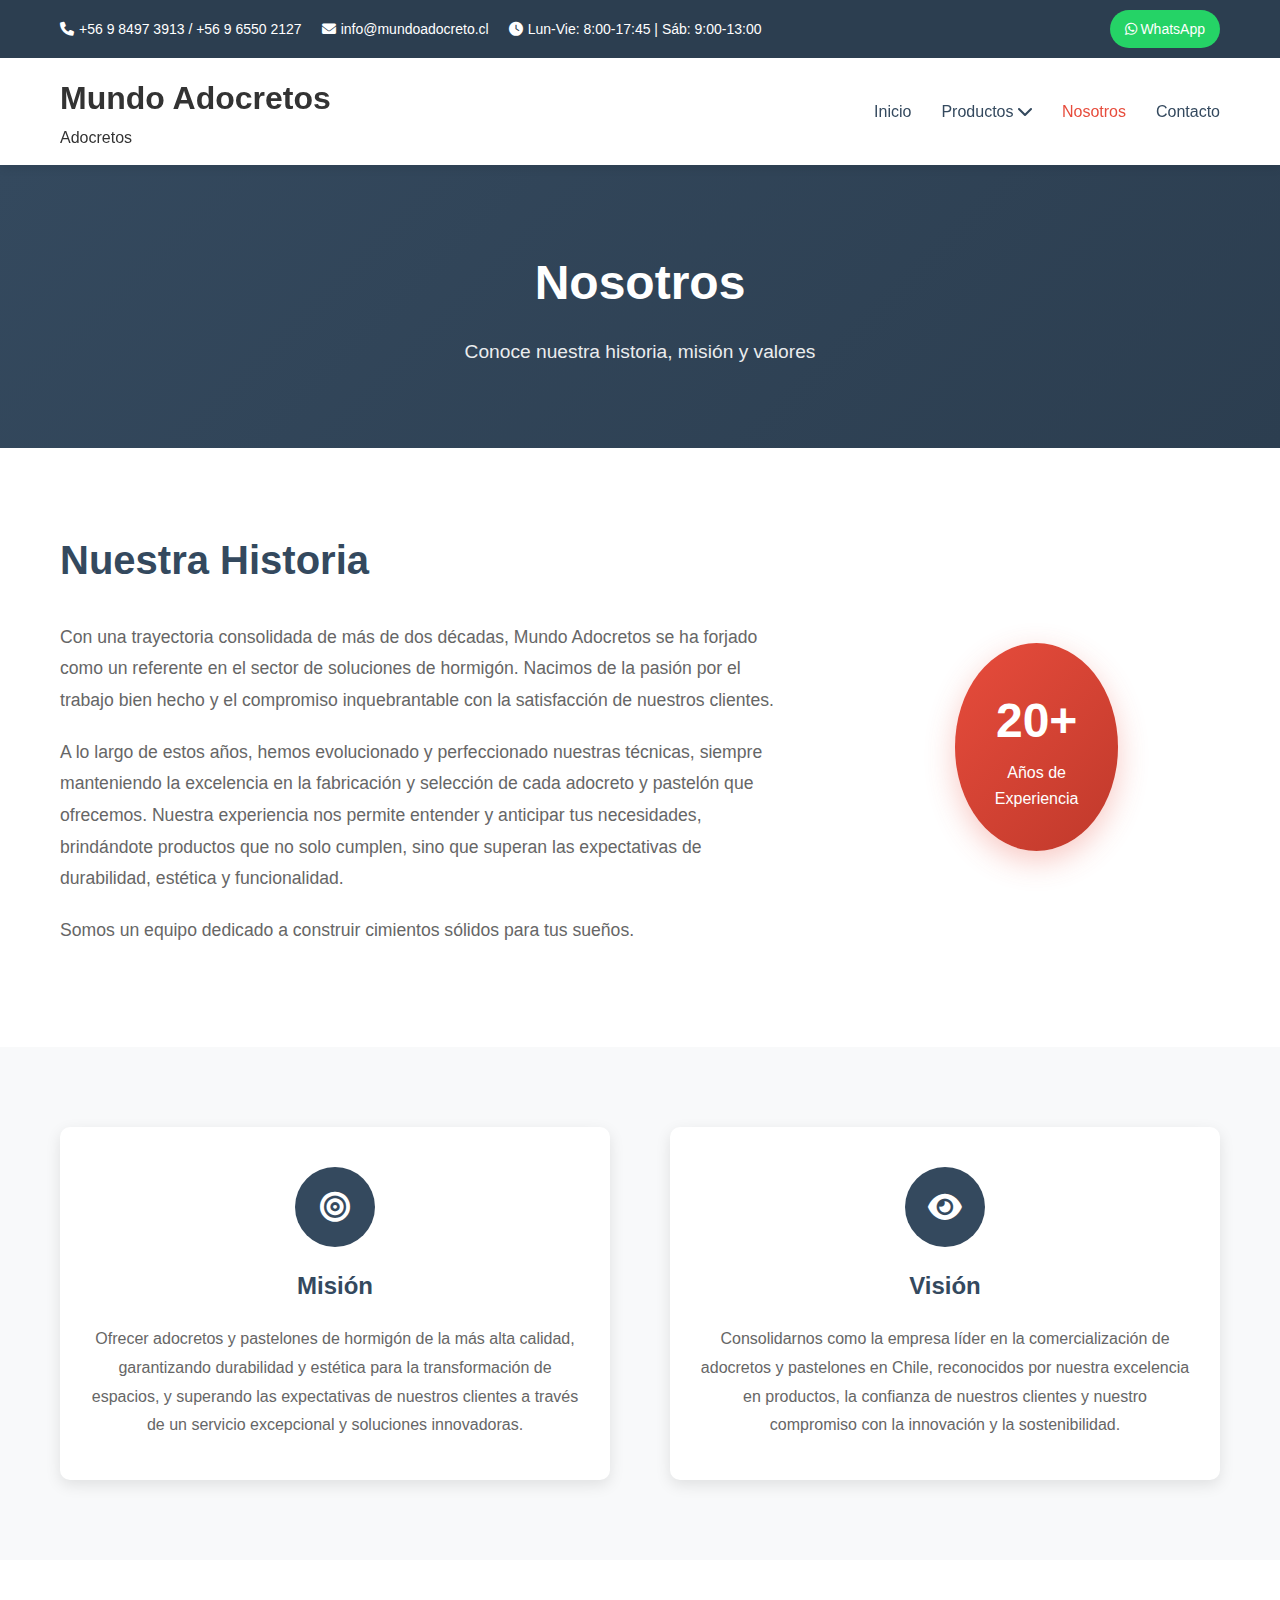
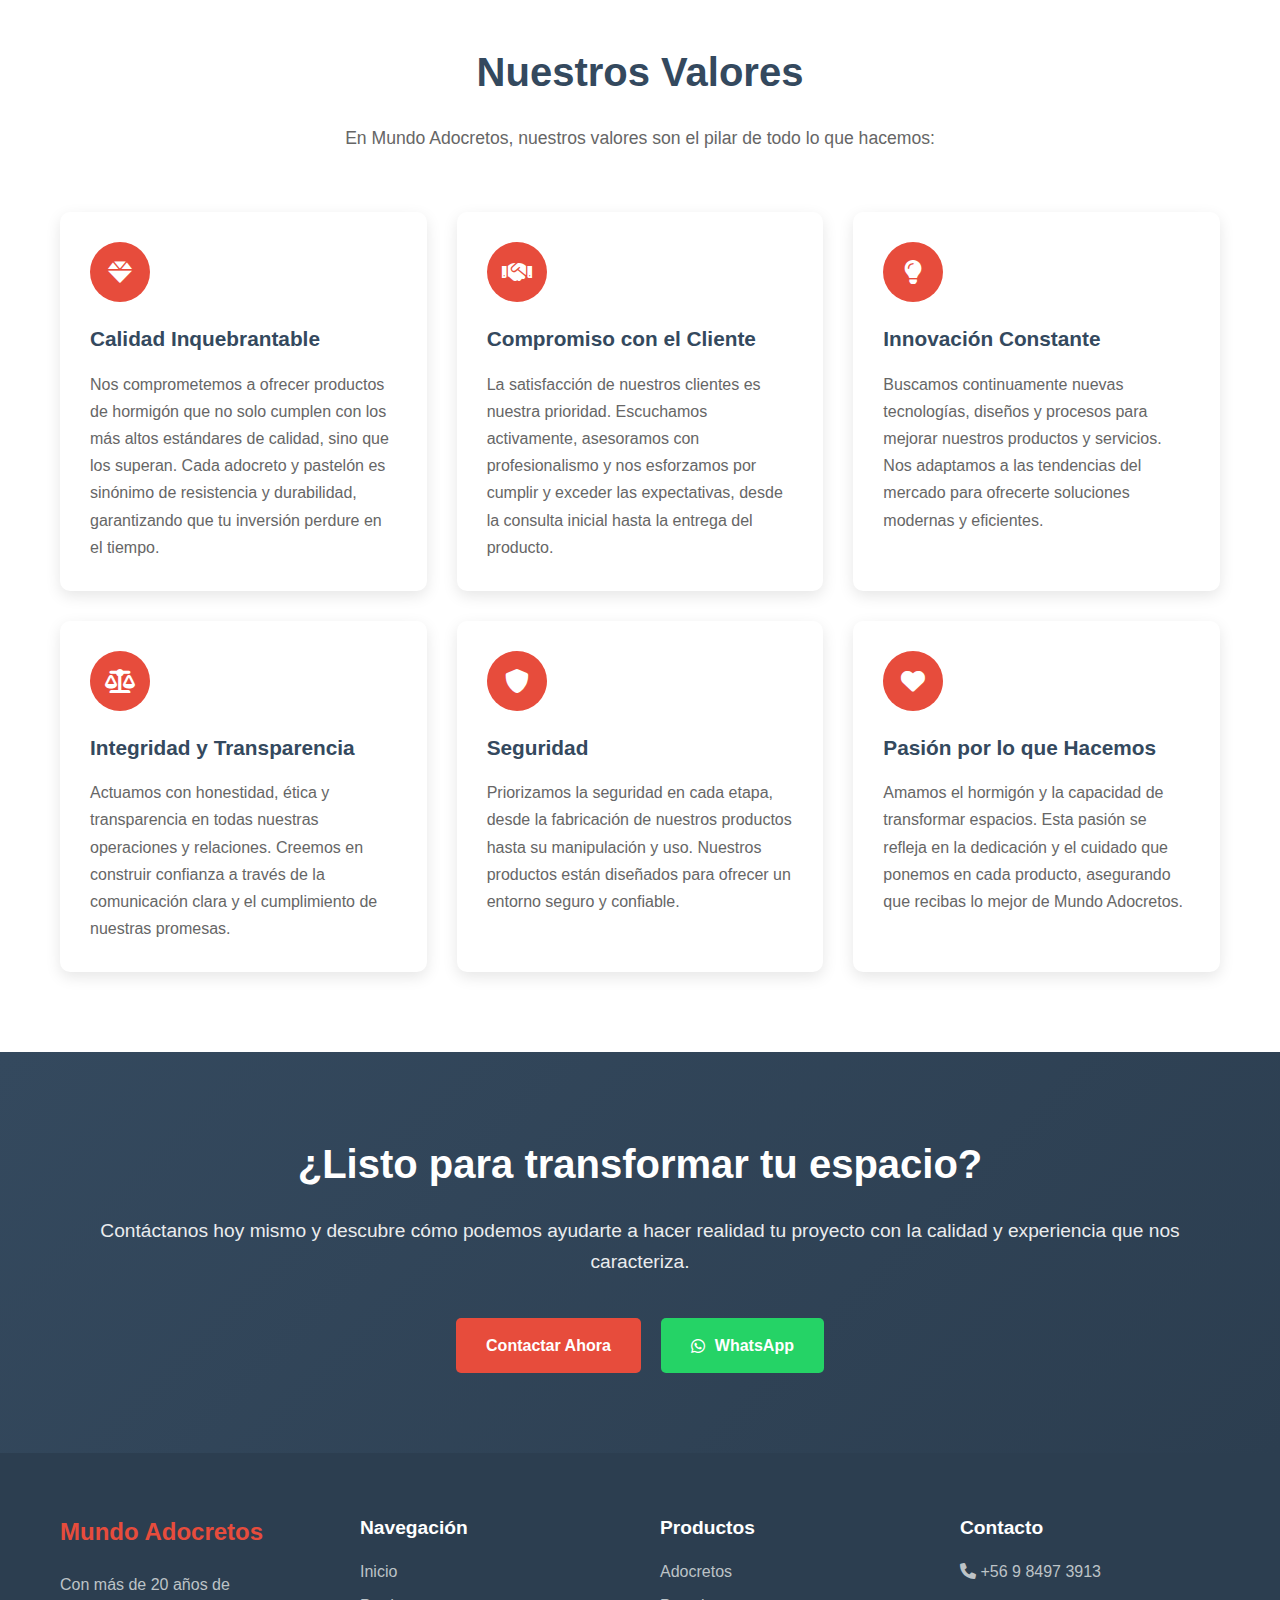
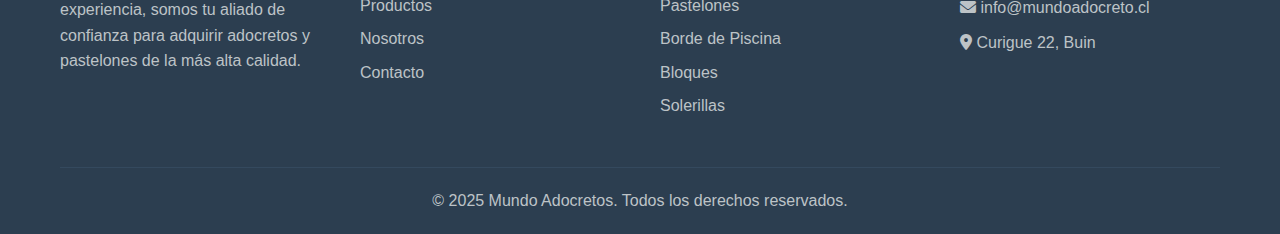
<file: nosotros.html>
<!DOCTYPE html>
<html lang="es">
<head>
    <meta charset="UTF-8">
    <meta name="viewport" content="width=device-width, initial-scale=1.0">
    <title>Nosotros - Mundo Adocretos</title>
    <meta name="description" content="Conoce la historia, misión, visión y valores de Mundo Adocretos. Más de 20 años de experiencia en el sector del hormigón.">
    <link rel="stylesheet" href="css/style.css">
    <link rel="stylesheet" href="https://cdnjs.cloudflare.com/ajax/libs/font-awesome/6.0.0/css/all.min.css">
</head>
<body>
    <!-- Barra Superior de Contacto -->
    <div class="top-bar">
        <div class="container">
            <div class="contact-info">
                <span><i class="fas fa-phone"></i> +56 9 8497 3913 / +56 9 6550 2127</span>
                <span><i class="fas fa-envelope"></i> info@mundoadocreto.cl</span>
                <span><i class="fas fa-clock"></i> Lun-Vie: 8:00-17:45 | Sáb: 9:00-13:00</span>
            </div>
            <div class="social-links">
                <a href="https://api.whatsapp.com/send?phone=56984973913&text=Hola,%20me%20interesa%20conocer%20más%20sobre%20sus%20productos" target="_blank" class="whatsapp-btn">
                    <i class="fab fa-whatsapp"></i> WhatsApp
                </a>
            </div>
        </div>
    </div>

    <!-- Header/Navbar -->
    <header class="header">
        <nav class="navbar">
            <div class="container">
                <div class="nav-brand">
                    <h1>Mundo Adocretos</h1>
                    <span>Adocretos</span>
                </div>
                <ul class="nav-menu">
                    <li><a href="index.html">Inicio</a></li>
                    <li class="dropdown">
                        <a href="index.html#productos">Productos <i class="fas fa-chevron-down"></i></a>
                        <ul class="dropdown-menu">
                            <li><a href="paginas/adocretos.html">Adocretos</a></li>
                            <li><a href="paginas/pastelones.html">Pastelones</a></li>
                            <li><a href="paginas/borde-piscina.html">Borde de Piscina</a></li>
                            <li><a href="paginas/bloques.html">Bloques</a></li>
                            <li><a href="paginas/solerillas.html">Solerillas</a></li>
                        </ul>
                    </li>
                    <li><a href="nosotros.html" class="active">Nosotros</a></li>
                    <li><a href="index.html#contacto">Contacto</a></li>
                </ul>
                <div class="hamburger">
                    <span></span>
                    <span></span>
                    <span></span>
                </div>
            </div>
        </nav>
    </header>

    <!-- Hero Section Nosotros -->
    <section class="page-hero">
        <div class="container">
            <h1>Nosotros</h1>
            <p>Conoce nuestra historia, misión y valores</p>
        </div>
    </section>

    <!-- Nuestra Historia -->
    <section class="about-section">
        <div class="container">
            <div class="about-content">
                <div class="about-text">
                    <h2>Nuestra Historia</h2>
                    <p>Con una trayectoria consolidada de más de dos décadas, Mundo Adocretos se ha forjado como un referente en el sector de soluciones de hormigón. Nacimos de la pasión por el trabajo bien hecho y el compromiso inquebrantable con la satisfacción de nuestros clientes.</p>
                    
                    <p>A lo largo de estos años, hemos evolucionado y perfeccionado nuestras técnicas, siempre manteniendo la excelencia en la fabricación y selección de cada adocreto y pastelón que ofrecemos. Nuestra experiencia nos permite entender y anticipar tus necesidades, brindándote productos que no solo cumplen, sino que superan las expectativas de durabilidad, estética y funcionalidad.</p>
                    
                    <p>Somos un equipo dedicado a construir cimientos sólidos para tus sueños.</p>
                </div>
                <div class="about-image">
                    <div class="experience-badge">
                        <span class="number">20+</span>
                        <span class="text">Años de<br>Experiencia</span>
                    </div>
                </div>
            </div>
        </div>
    </section>

    <!-- Misión y Visión -->
    <section class="mission-vision">
        <div class="container">
            <div class="mv-grid">
                <div class="mission">
                    <div class="mv-icon">
                        <i class="fas fa-bullseye"></i>
                    </div>
                    <h3>Misión</h3>
                    <p>Ofrecer adocretos y pastelones de hormigón de la más alta calidad, garantizando durabilidad y estética para la transformación de espacios, y superando las expectativas de nuestros clientes a través de un servicio excepcional y soluciones innovadoras.</p>
                </div>
                <div class="vision">
                    <div class="mv-icon">
                        <i class="fas fa-eye"></i>
                    </div>
                    <h3>Visión</h3>
                    <p>Consolidarnos como la empresa líder en la comercialización de adocretos y pastelones en Chile, reconocidos por nuestra excelencia en productos, la confianza de nuestros clientes y nuestro compromiso con la innovación y la sostenibilidad.</p>
                </div>
            </div>
        </div>
    </section>

    <!-- Valores -->
    <section class="values">
        <div class="container">
            <h2>Nuestros Valores</h2>
            <p class="values-intro">En Mundo Adocretos, nuestros valores son el pilar de todo lo que hacemos:</p>
            
            <div class="values-grid">
                <div class="value-card">
                    <div class="value-icon">
                        <i class="fas fa-gem"></i>
                    </div>
                    <h4>Calidad Inquebrantable</h4>
                    <p>Nos comprometemos a ofrecer productos de hormigón que no solo cumplen con los más altos estándares de calidad, sino que los superan. Cada adocreto y pastelón es sinónimo de resistencia y durabilidad, garantizando que tu inversión perdure en el tiempo.</p>
                </div>
                
                <div class="value-card">
                    <div class="value-icon">
                        <i class="fas fa-handshake"></i>
                    </div>
                    <h4>Compromiso con el Cliente</h4>
                    <p>La satisfacción de nuestros clientes es nuestra prioridad. Escuchamos activamente, asesoramos con profesionalismo y nos esforzamos por cumplir y exceder las expectativas, desde la consulta inicial hasta la entrega del producto.</p>
                </div>
                
                <div class="value-card">
                    <div class="value-icon">
                        <i class="fas fa-lightbulb"></i>
                    </div>
                    <h4>Innovación Constante</h4>
                    <p>Buscamos continuamente nuevas tecnologías, diseños y procesos para mejorar nuestros productos y servicios. Nos adaptamos a las tendencias del mercado para ofrecerte soluciones modernas y eficientes.</p>
                </div>
                
                <div class="value-card">
                    <div class="value-icon">
                        <i class="fas fa-balance-scale"></i>
                    </div>
                    <h4>Integridad y Transparencia</h4>
                    <p>Actuamos con honestidad, ética y transparencia en todas nuestras operaciones y relaciones. Creemos en construir confianza a través de la comunicación clara y el cumplimiento de nuestras promesas.</p>
                </div>
                
                <div class="value-card">
                    <div class="value-icon">
                        <i class="fas fa-shield-alt"></i>
                    </div>
                    <h4>Seguridad</h4>
                    <p>Priorizamos la seguridad en cada etapa, desde la fabricación de nuestros productos hasta su manipulación y uso. Nuestros productos están diseñados para ofrecer un entorno seguro y confiable.</p>
                </div>
                
                <div class="value-card">
                    <div class="value-icon">
                        <i class="fas fa-heart"></i>
                    </div>
                    <h4>Pasión por lo que Hacemos</h4>
                    <p>Amamos el hormigón y la capacidad de transformar espacios. Esta pasión se refleja en la dedicación y el cuidado que ponemos en cada producto, asegurando que recibas lo mejor de Mundo Adocretos.</p>
                </div>
            </div>
        </div>
    </section>

    <!-- Call to Action -->
    <section class="cta-section">
        <div class="container">
            <div class="cta-content">
                <h2>¿Listo para transformar tu espacio?</h2>
                <p>Contáctanos hoy mismo y descubre cómo podemos ayudarte a hacer realidad tu proyecto con la calidad y experiencia que nos caracteriza.</p>
                <div class="cta-buttons">
                    <a href="index.html#contacto" class="btn-primary">Contactar Ahora</a>
                    <a href="https://api.whatsapp.com/send?phone=56984973913&text=Hola,%20me%20interesa%20conocer%20más%20sobre%20sus%20productos%20y%20servicios" target="_blank" class="btn-whatsapp">
                        <i class="fab fa-whatsapp"></i> WhatsApp
                    </a>
                </div>
            </div>
        </div>
    </section>

    <!-- Footer -->
    <footer class="footer">
        <div class="container">
            <div class="footer-content">
                <div class="footer-section">
                    <h3>Mundo Adocretos</h3>
                    <p>Con más de 20 años de experiencia, somos tu aliado de confianza para adquirir adocretos y pastelones de la más alta calidad.</p>
                </div>
                <div class="footer-section">
                    <h4>Navegación</h4>
                    <ul>
                        <li><a href="index.html">Inicio</a></li>
                        <li><a href="index.html#productos">Productos</a></li>
                        <li><a href="nosotros.html">Nosotros</a></li>
                        <li><a href="index.html#contacto">Contacto</a></li>
                    </ul>
                </div>
                <div class="footer-section">
                    <h4>Productos</h4>
                    <ul>
                        <li><a href="paginas/adocretos.html">Adocretos</a></li>
                        <li><a href="paginas/pastelones.html">Pastelones</a></li>
                        <li><a href="paginas/borde-piscina.html">Borde de Piscina</a></li>
                        <li><a href="paginas/bloques.html">Bloques</a></li>
                        <li><a href="paginas/solerillas.html">Solerillas</a></li>
                    </ul>
                </div>
                <div class="footer-section">
                    <h4>Contacto</h4>
                    <p><i class="fas fa-phone"></i> +56 9 8497 3913</p>
                    <p><i class="fas fa-envelope"></i> info@mundoadocreto.cl</p>
                    <p><i class="fas fa-map-marker-alt"></i> Curigue 22, Buin</p>
                </div>
            </div>
            <div class="footer-bottom">
                <p>&copy; 2025 Mundo Adocretos. Todos los derechos reservados.</p>
            </div>
        </div>
    </footer>

    <script src="js/script.js"></script>
</body>
</html>
</file>
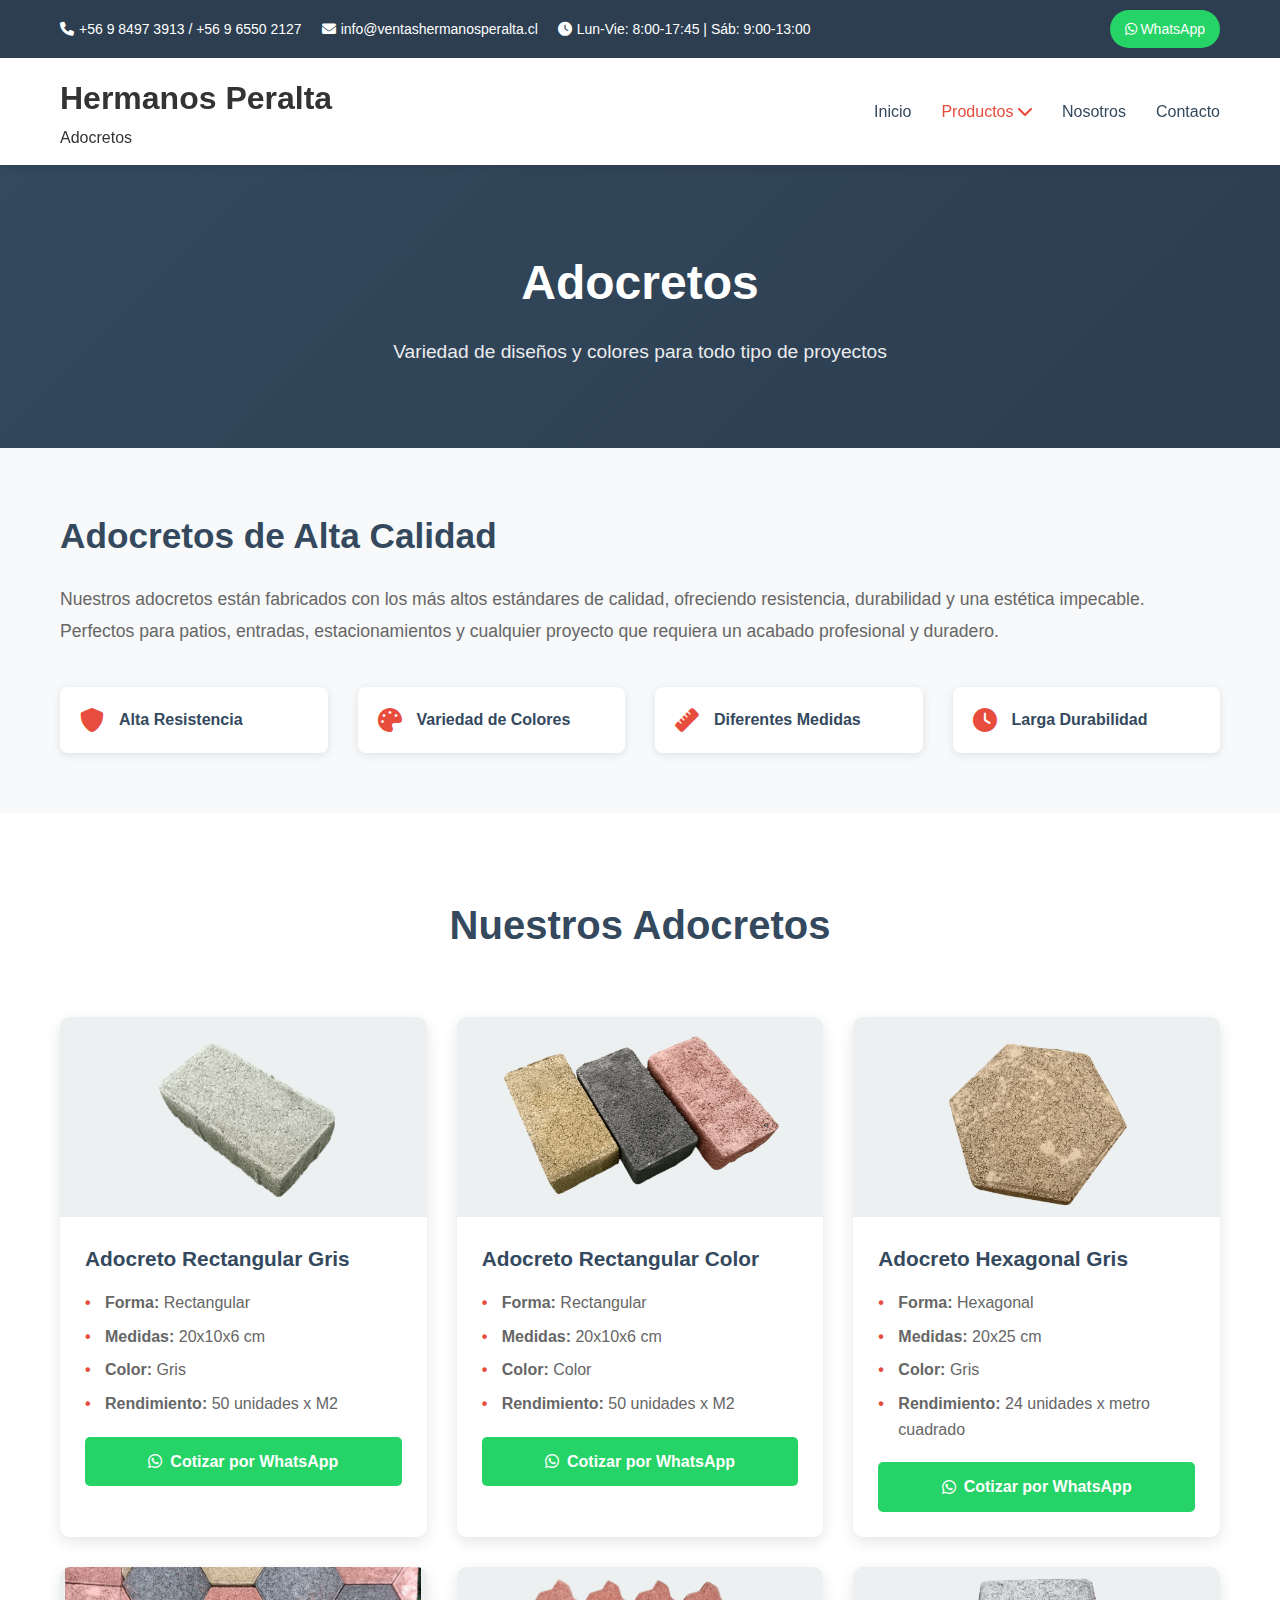
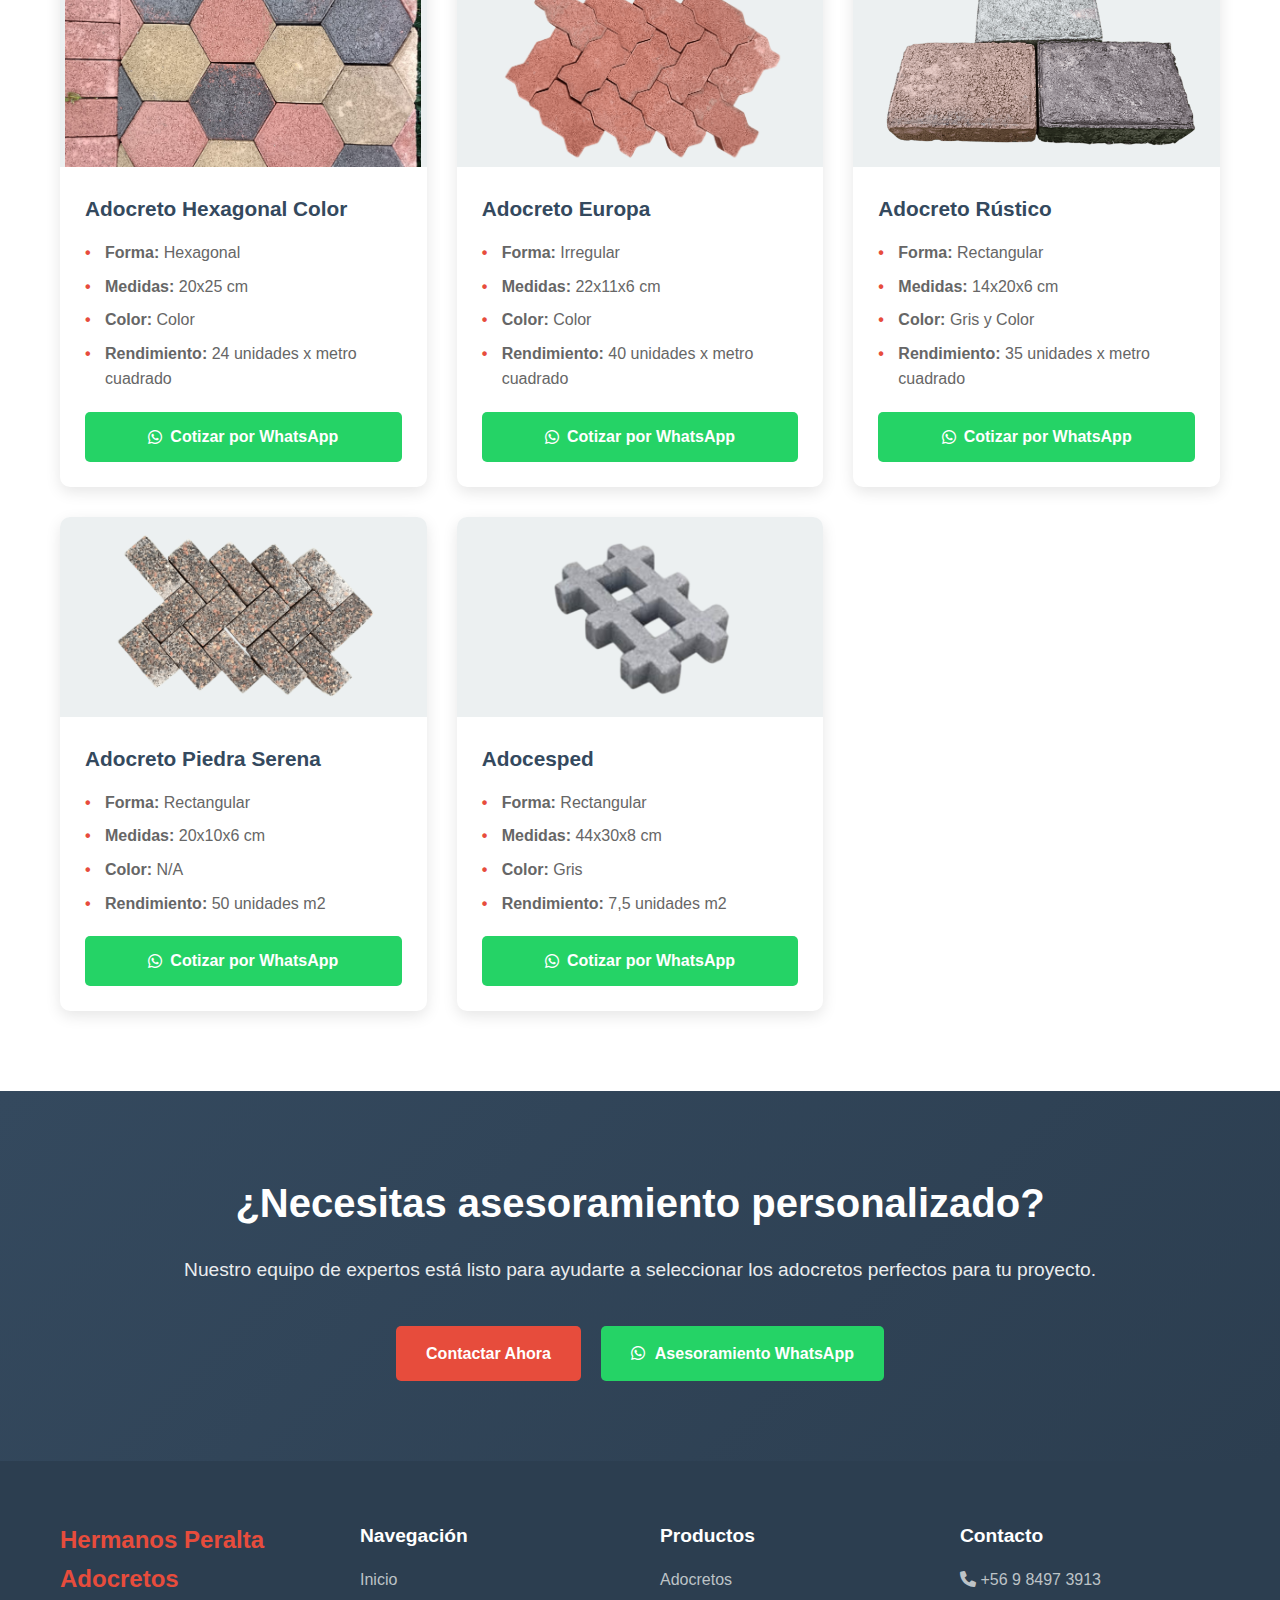
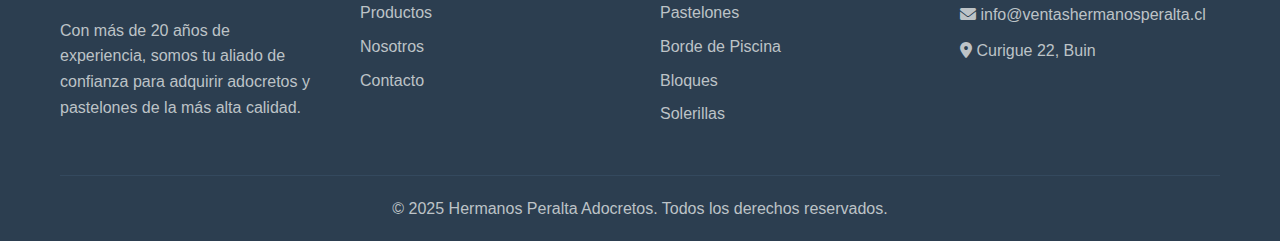
<file: paginas/adocretos.html>
<!DOCTYPE html>
<html lang="es">
<head>
    <meta charset="UTF-8">
    <meta name="viewport" content="width=device-width, initial-scale=1.0">
    <title>Adocretos - Hermanos Peralta Adocretos</title>
    <meta name="description" content="Descubre nuestra amplia variedad de adocretos de hormigón. Diferentes diseños, colores y medidas para todo tipo de proyectos.">
    <link rel="stylesheet" href="../css/style.css">
    <link rel="stylesheet" href="https://cdnjs.cloudflare.com/ajax/libs/font-awesome/6.0.0/css/all.min.css">
</head>
<body>
    <!-- Barra Superior de Contacto -->
    <div class="top-bar">
        <div class="container">
            <div class="contact-info">
                <span><i class="fas fa-phone"></i> +56 9 8497 3913 / +56 9 6550 2127</span>
                <span><i class="fas fa-envelope"></i> info@ventashermanosperalta.cl</span>
                <span><i class="fas fa-clock"></i> Lun-Vie: 8:00-17:45 | Sáb: 9:00-13:00</span>
            </div>
            <div class="social-links">
                <a href="https://api.whatsapp.com/send?phone=56984973913&text=Hola,%20me%20interesa%20conocer%20más%20sobre%20sus%20productos" target="_blank" class="whatsapp-btn">
                    <i class="fab fa-whatsapp"></i> WhatsApp
                </a>
            </div>
        </div>
    </div>

    <!-- Header/Navbar -->
    <header class="header">
        <nav class="navbar">
            <div class="container">
                <div class="nav-brand">
                    <h1>Hermanos Peralta</h1>
                    <span>Adocretos</span>
                </div>
                <ul class="nav-menu">
                    <li><a href="../index.html">Inicio</a></li>
                    <li class="dropdown">
                        <a href="../index.html#productos" class="active">Productos <i class="fas fa-chevron-down"></i></a>
                        <ul class="dropdown-menu">
                            <li><a href="adocretos.html" class="active">Adocretos</a></li>
                            <li><a href="pastelones.html">Pastelones</a></li>
                            <li><a href="borde-piscina.html">Borde de Piscina</a></li>
                            <li><a href="bloques.html">Bloques</a></li>
                            <li><a href="solerillas.html">Solerillas</a></li>
                        </ul>
                    </li>
                    <li><a href="../nosotros.html">Nosotros</a></li>
                    <li><a href="../index.html#contacto">Contacto</a></li>
                </ul>
                <div class="hamburger">
                    <span></span>
                    <span></span>
                    <span></span>
                </div>
            </div>
        </nav>
    </header>

    <!-- Hero Section Productos -->
    <section class="page-hero">
        <div class="container">
            <h1>Adocretos</h1>
            <p>Variedad de diseños y colores para todo tipo de proyectos</p>
        </div>
    </section>

    <!-- Información de Categoría -->
    <section class="category-info">
        <div class="container">
            <div class="category-description">
                <h2>Adocretos de Alta Calidad</h2>
                <p>Nuestros adocretos están fabricados con los más altos estándares de calidad, ofreciendo resistencia, durabilidad y una estética impecable. Perfectos para patios, entradas, estacionamientos y cualquier proyecto que requiera un acabado profesional y duradero.</p>
                
                <div class="category-features">
                    <div class="feature">
                        <i class="fas fa-shield-alt"></i>
                        <span>Alta Resistencia</span>
                    </div>
                    <div class="feature">
                        <i class="fas fa-palette"></i>
                        <span>Variedad de Colores</span>
                    </div>
                    <div class="feature">
                        <i class="fas fa-ruler"></i>
                        <span>Diferentes Medidas</span>
                    </div>
                    <div class="feature">
                        <i class="fas fa-clock"></i>
                        <span>Larga Durabilidad</span>
                    </div>
                </div>
            </div>
        </div>
    </section>

    <!-- Productos -->
    <section class="products-grid-section">
        <div class="container">
            <h2>Nuestros Adocretos</h2>
            <div id="productos-container" class="products-grid">
                <!-- Los productos se cargarán dinámicamente con JavaScript -->
            </div>
        </div>
    </section>

    <!-- Call to Action -->
    <section class="cta-section">
        <div class="container">
            <div class="cta-content">
                <h2>¿Necesitas asesoramiento personalizado?</h2>
                <p>Nuestro equipo de expertos está listo para ayudarte a seleccionar los adocretos perfectos para tu proyecto.</p>
                <div class="cta-buttons">
                    <a href="../index.html#contacto" class="btn-primary">Contactar Ahora</a>
                    <a href="https://api.whatsapp.com/send?phone=56984973913&text=Hola,%20me%20interesa%20recibir%20asesoramiento%20sobre%20adocretos%20para%20mi%20proyecto" target="_blank" class="btn-whatsapp">
                        <i class="fab fa-whatsapp"></i> Asesoramiento WhatsApp
                    </a>
                </div>
            </div>
        </div>
    </section>

    <!-- Footer -->
    <footer class="footer">
        <div class="container">
            <div class="footer-content">
                <div class="footer-section">
                    <h3>Hermanos Peralta Adocretos</h3>
                    <p>Con más de 20 años de experiencia, somos tu aliado de confianza para adquirir adocretos y pastelones de la más alta calidad.</p>
                </div>
                <div class="footer-section">
                    <h4>Navegación</h4>
                    <ul>
                        <li><a href="../index.html">Inicio</a></li>
                        <li><a href="../index.html#productos">Productos</a></li>
                        <li><a href="../nosotros.html">Nosotros</a></li>
                        <li><a href="../index.html#contacto">Contacto</a></li>
                    </ul>
                </div>
                <div class="footer-section">
                    <h4>Productos</h4>
                    <ul>
                        <li><a href="adocretos.html">Adocretos</a></li>
                        <li><a href="pastelones.html">Pastelones</a></li>
                        <li><a href="borde-piscina.html">Borde de Piscina</a></li>
                        <li><a href="bloques.html">Bloques</a></li>
                        <li><a href="solerillas.html">Solerillas</a></li>
                    </ul>
                </div>
                <div class="footer-section">
                    <h4>Contacto</h4>
                    <p><i class="fas fa-phone"></i> +56 9 8497 3913</p>
                    <p><i class="fas fa-envelope"></i> info@ventashermanosperalta.cl</p>
                    <p><i class="fas fa-map-marker-alt"></i> Curigue 22, Buin</p>
                </div>
            </div>
            <div class="footer-bottom">
                <p>&copy; 2025 Hermanos Peralta Adocretos. Todos los derechos reservados.</p>
            </div>
        </div>
    </footer>

    <script src="../js/script.js"></script>
    <script>
        // Cargar productos de adocretos al cargar la página
        document.addEventListener('DOMContentLoaded', function() {
            cargarProductos('adocretos');
        });
    </script>
</body>
</html>
</file>
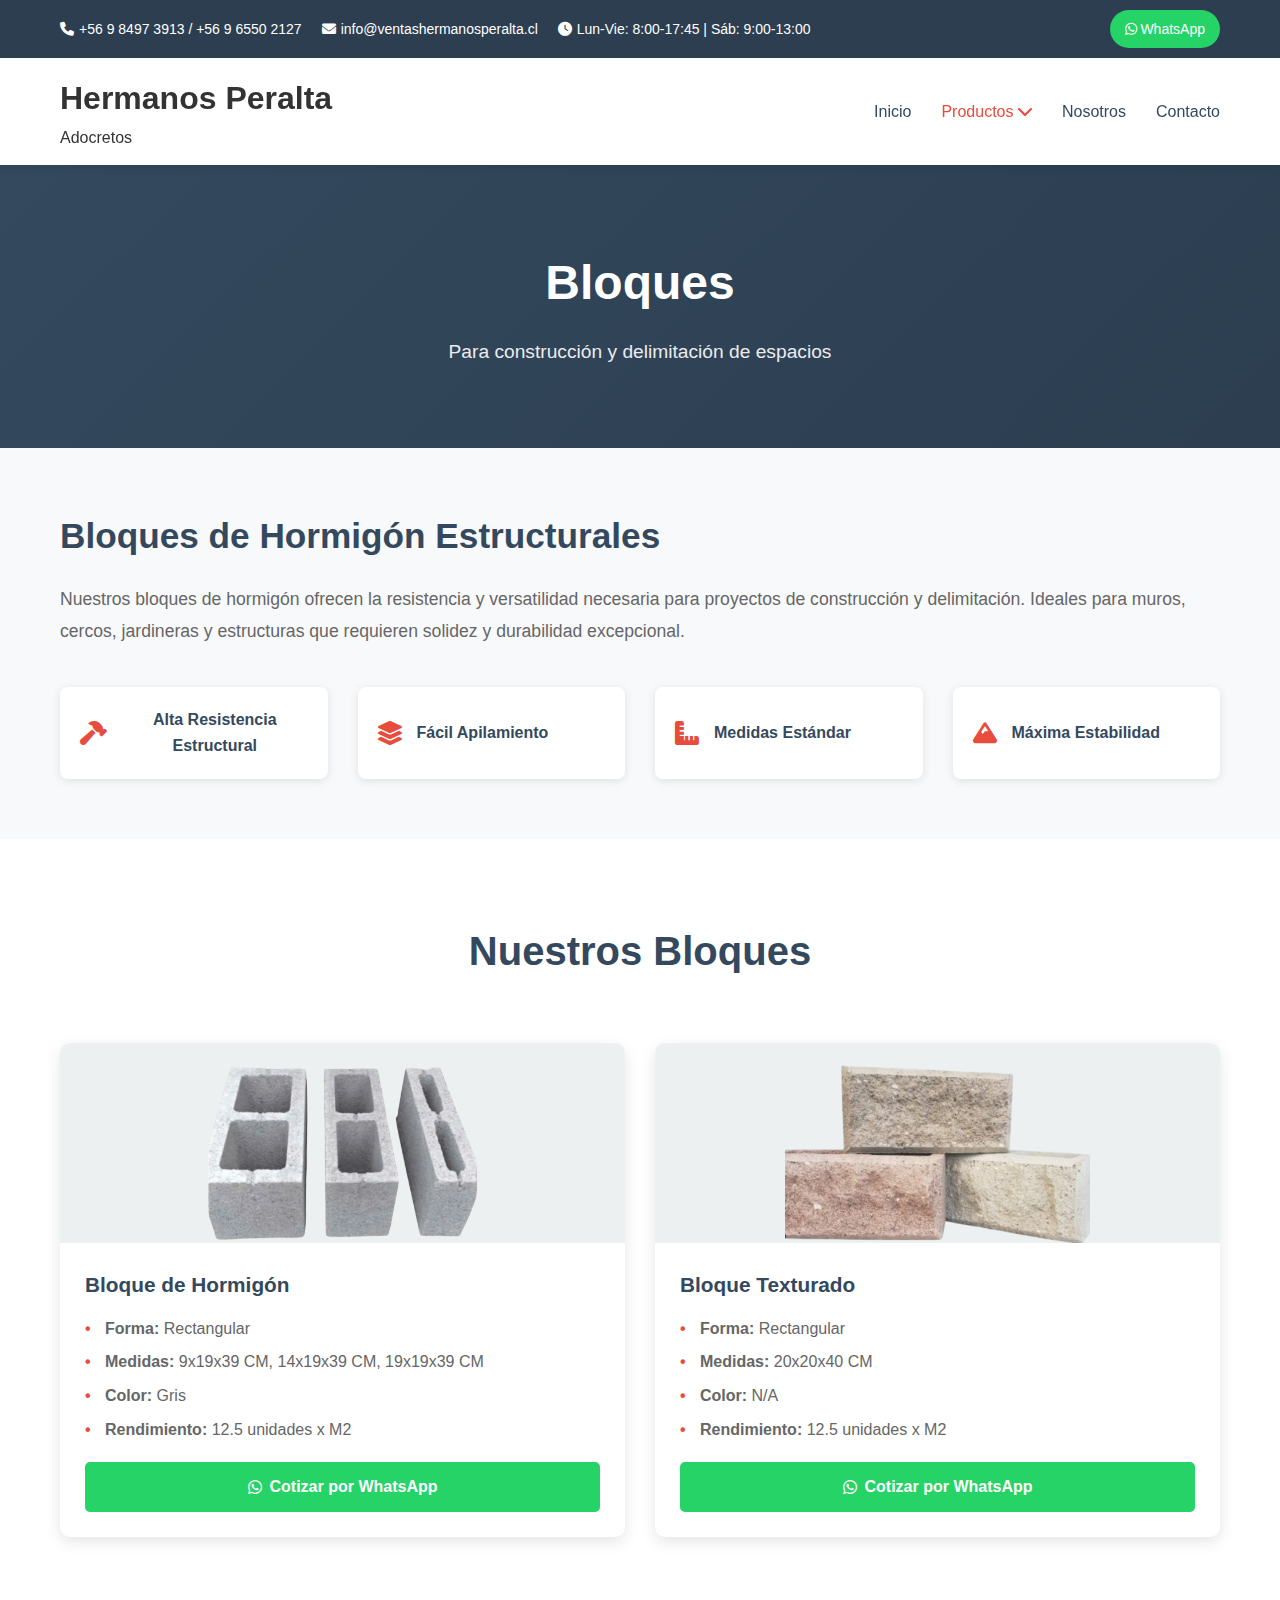
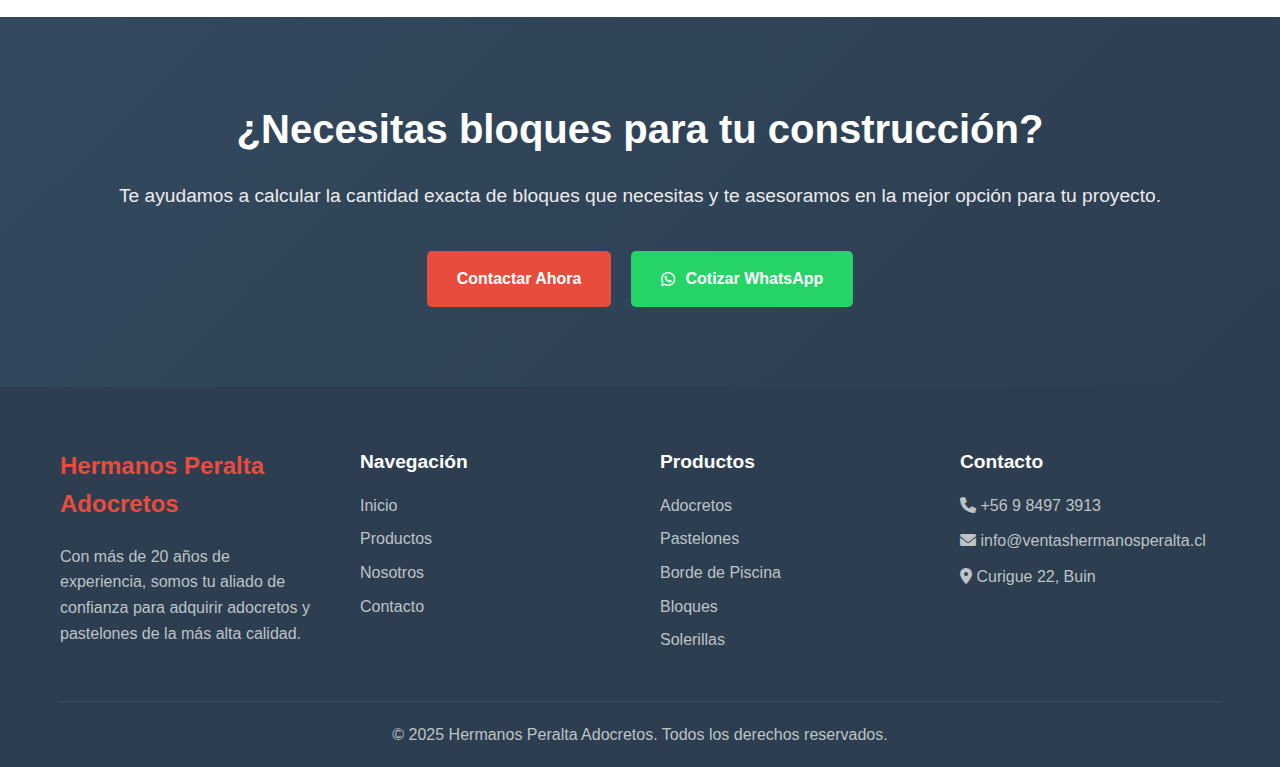
<file: paginas/bloques.html>
<!DOCTYPE html>
<html lang="es">
<head>
    <meta charset="UTF-8">
    <meta name="viewport" content="width=device-width, initial-scale=1.0">
    <title>Bloques - Hermanos Peralta Adocretos</title>
    <meta name="description" content="Bloques de hormigón para construcción y delimitación. Resistentes y versátiles para todo tipo de proyectos constructivos.">
    <link rel="stylesheet" href="../css/style.css">
    <link rel="stylesheet" href="https://cdnjs.cloudflare.com/ajax/libs/font-awesome/6.0.0/css/all.min.css">
</head>
<body>
    <!-- Barra Superior de Contacto -->
    <div class="top-bar">
        <div class="container">
            <div class="contact-info">
                <span><i class="fas fa-phone"></i> +56 9 8497 3913 / +56 9 6550 2127</span>
                <span><i class="fas fa-envelope"></i> info@ventashermanosperalta.cl</span>
                <span><i class="fas fa-clock"></i> Lun-Vie: 8:00-17:45 | Sáb: 9:00-13:00</span>
            </div>
            <div class="social-links">
                <a href="https://api.whatsapp.com/send?phone=56984973913&text=Hola,%20me%20interesa%20conocer%20más%20sobre%20sus%20productos" target="_blank" class="whatsapp-btn">
                    <i class="fab fa-whatsapp"></i> WhatsApp
                </a>
            </div>
        </div>
    </div>

    <!-- Header/Navbar -->
    <header class="header">
        <nav class="navbar">
            <div class="container">
                <div class="nav-brand">
                    <h1>Hermanos Peralta</h1>
                    <span>Adocretos</span>
                </div>
                <ul class="nav-menu">
                    <li><a href="../index.html">Inicio</a></li>
                    <li class="dropdown">
                        <a href="../index.html#productos" class="active">Productos <i class="fas fa-chevron-down"></i></a>
                        <ul class="dropdown-menu">
                            <li><a href="adocretos.html">Adocretos</a></li>
                            <li><a href="pastelones.html">Pastelones</a></li>
                            <li><a href="borde-piscina.html">Borde de Piscina</a></li>
                            <li><a href="bloques.html" class="active">Bloques</a></li>
                            <li><a href="solerillas.html">Solerillas</a></li>
                        </ul>
                    </li>
                    <li><a href="../nosotros.html">Nosotros</a></li>
                    <li><a href="../index.html#contacto">Contacto</a></li>
                </ul>
                <div class="hamburger">
                    <span></span>
                    <span></span>
                    <span></span>
                </div>
            </div>
        </nav>
    </header>

    <!-- Hero Section Productos -->
    <section class="page-hero">
        <div class="container">
            <h1>Bloques</h1>
            <p>Para construcción y delimitación de espacios</p>
        </div>
    </section>

    <!-- Información de Categoría -->
    <section class="category-info">
        <div class="container">
            <div class="category-description">
                <h2>Bloques de Hormigón Estructurales</h2>
                <p>Nuestros bloques de hormigón ofrecen la resistencia y versatilidad necesaria para proyectos de construcción y delimitación. Ideales para muros, cercos, jardineras y estructuras que requieren solidez y durabilidad excepcional.</p>
                
                <div class="category-features">
                    <div class="feature">
                        <i class="fas fa-hammer"></i>
                        <span>Alta Resistencia Estructural</span>
                    </div>
                    <div class="feature">
                        <i class="fas fa-layer-group"></i>
                        <span>Fácil Apilamiento</span>
                    </div>
                    <div class="feature">
                        <i class="fas fa-ruler-combined"></i>
                        <span>Medidas Estándar</span>
                    </div>
                    <div class="feature">
                        <i class="fas fa-mountain"></i>
                        <span>Máxima Estabilidad</span>
                    </div>
                </div>
            </div>
        </div>
    </section>

    <!-- Productos -->
    <section class="products-grid-section">
        <div class="container">
            <h2>Nuestros Bloques</h2>
            <div id="productos-container" class="products-grid">
                <!-- Los productos se cargarán dinámicamente con JavaScript -->
            </div>
        </div>
    </section>

    <!-- Call to Action -->
    <section class="cta-section">
        <div class="container">
            <div class="cta-content">
                <h2>¿Necesitas bloques para tu construcción?</h2>
                <p>Te ayudamos a calcular la cantidad exacta de bloques que necesitas y te asesoramos en la mejor opción para tu proyecto.</p>
                <div class="cta-buttons">
                    <a href="../index.html#contacto" class="btn-primary">Contactar Ahora</a>
                    <a href="https://api.whatsapp.com/send?phone=56984973913&text=Hola,%20necesito%20cotizar%20bloques%20para%20mi%20proyecto%20de%20construcción.%20¿Podrían%20asesorarme?" target="_blank" class="btn-whatsapp">
                        <i class="fab fa-whatsapp"></i> Cotizar WhatsApp
                    </a>
                </div>
            </div>
        </div>
    </section>

    <!-- Footer -->
    <footer class="footer">
        <div class="container">
            <div class="footer-content">
                <div class="footer-section">
                    <h3>Hermanos Peralta Adocretos</h3>
                    <p>Con más de 20 años de experiencia, somos tu aliado de confianza para adquirir adocretos y pastelones de la más alta calidad.</p>
                </div>
                <div class="footer-section">
                    <h4>Navegación</h4>
                    <ul>
                        <li><a href="../index.html">Inicio</a></li>
                        <li><a href="../index.html#productos">Productos</a></li>
                        <li><a href="../nosotros.html">Nosotros</a></li>
                        <li><a href="../index.html#contacto">Contacto</a></li>
                    </ul>
                </div>
                <div class="footer-section">
                    <h4>Productos</h4>
                    <ul>
                        <li><a href="adocretos.html">Adocretos</a></li>
                        <li><a href="pastelones.html">Pastelones</a></li>
                        <li><a href="borde-piscina.html">Borde de Piscina</a></li>
                        <li><a href="bloques.html">Bloques</a></li>
                        <li><a href="solerillas.html">Solerillas</a></li>
                    </ul>
                </div>
                <div class="footer-section">
                    <h4>Contacto</h4>
                    <p><i class="fas fa-phone"></i> +56 9 8497 3913</p>
                    <p><i class="fas fa-envelope"></i> info@ventashermanosperalta.cl</p>
                    <p><i class="fas fa-map-marker-alt"></i> Curigue 22, Buin</p>
                </div>
            </div>
            <div class="footer-bottom">
                <p>&copy; 2025 Hermanos Peralta Adocretos. Todos los derechos reservados.</p>
            </div>
        </div>
    </footer>

    <script src="../js/script.js"></script>
    <script>
        // Cargar productos de bloques al cargar la página
        document.addEventListener('DOMContentLoaded', function() {
            cargarProductos('bloques');
        });
    </script>
</body>
</html>
</file>
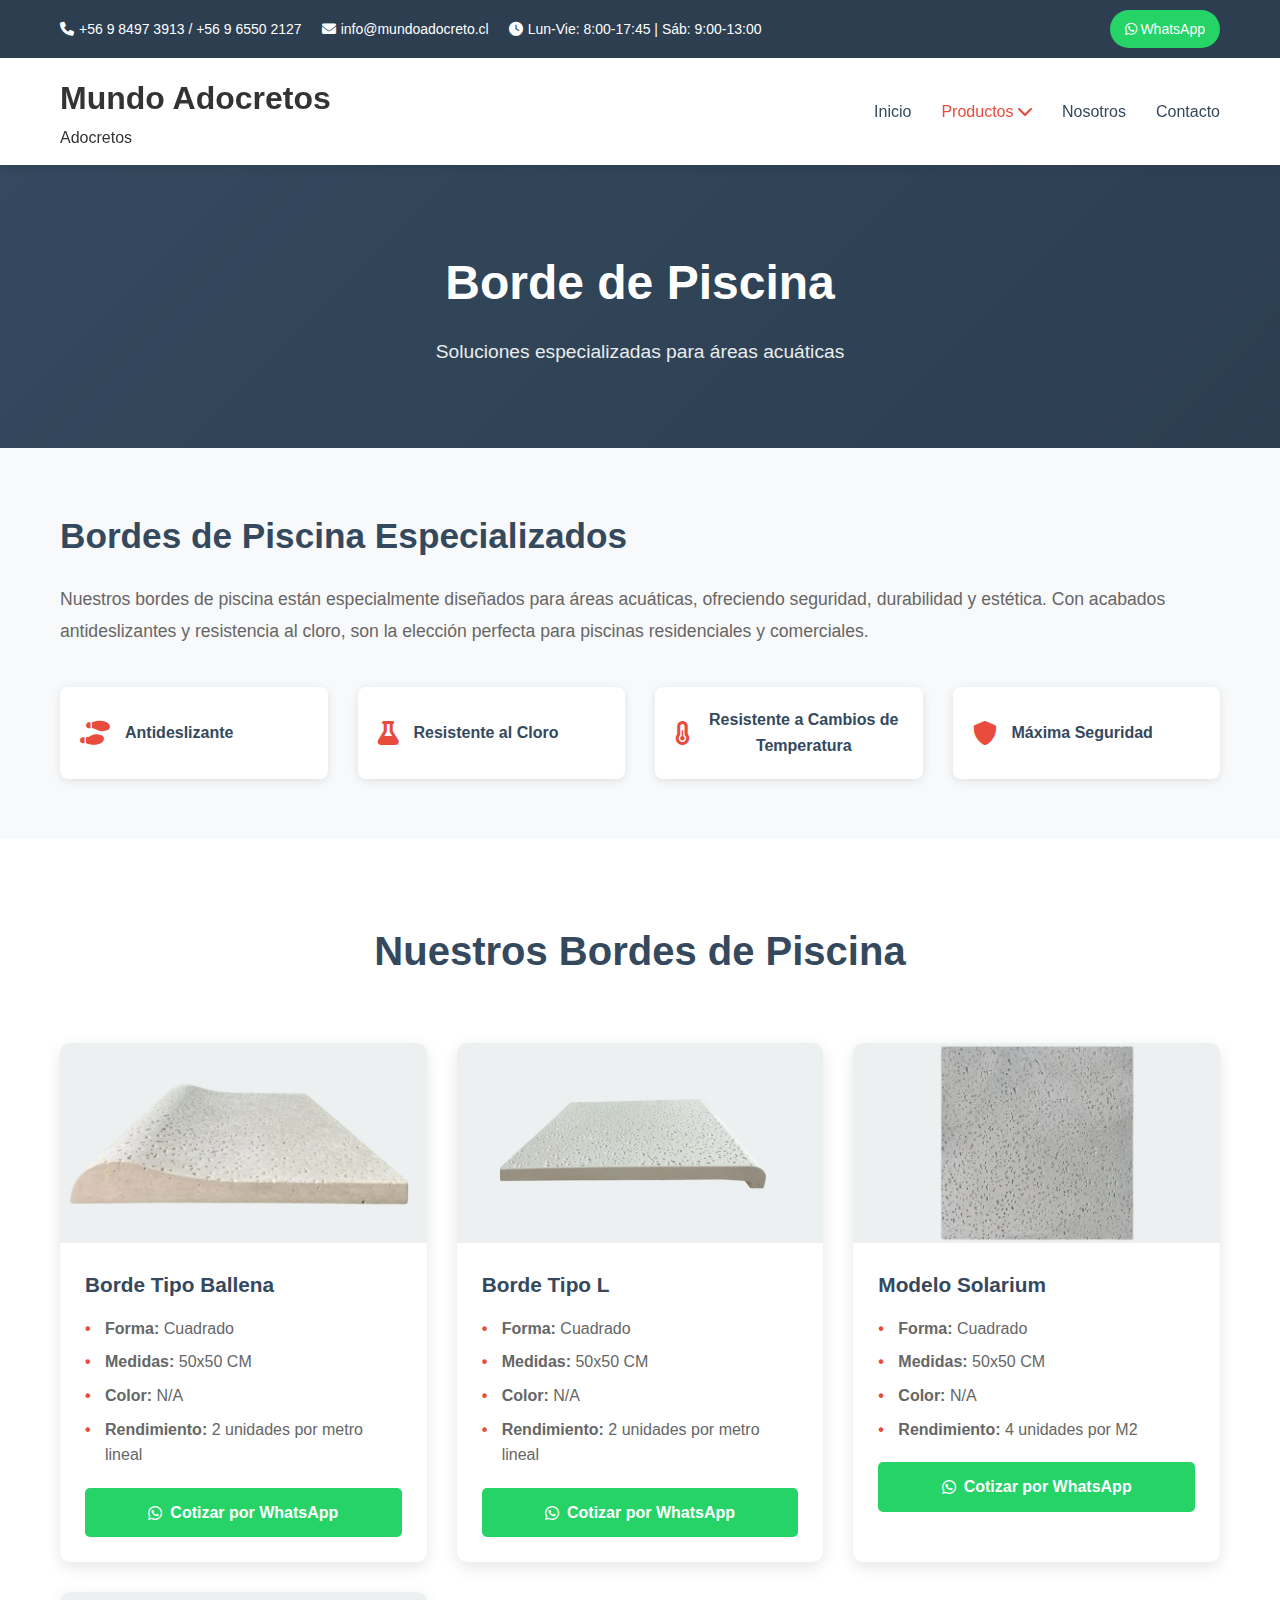
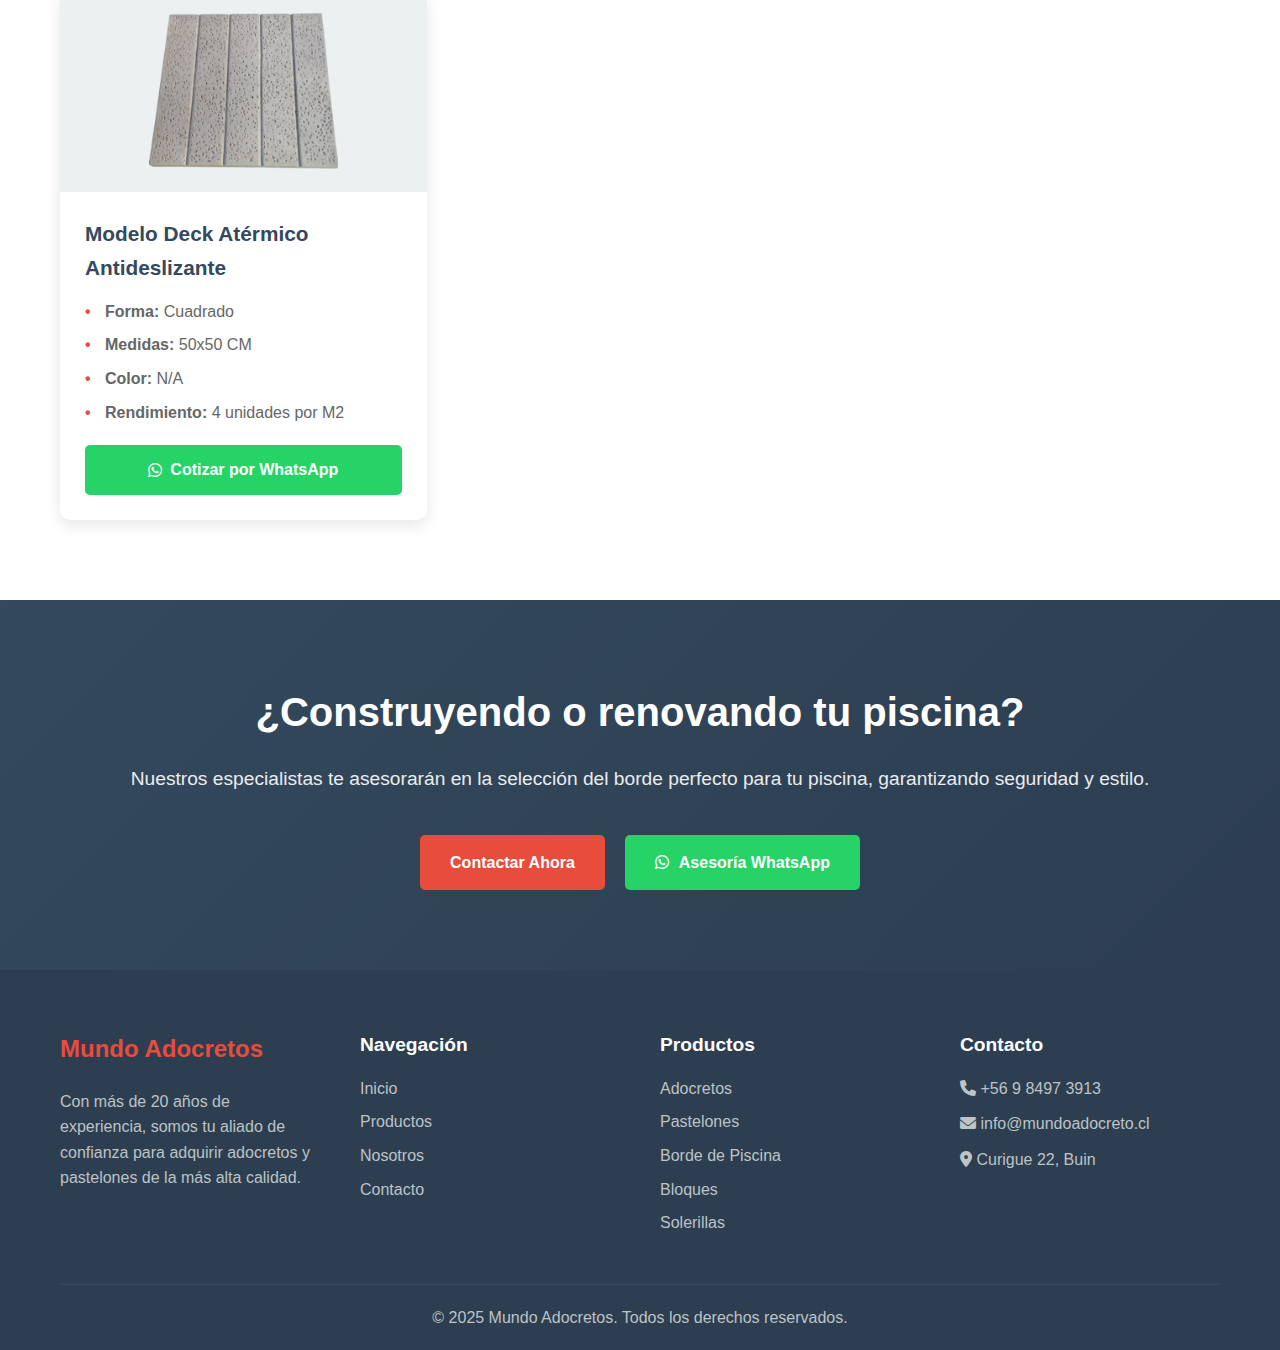
<file: paginas/borde-piscina.html>
<!DOCTYPE html>
<html lang="es">
<head>
    <meta charset="UTF-8">
    <meta name="viewport" content="width=device-width, initial-scale=1.0">
    <title>Borde de Piscina - Mundo Adocretos</title>
    <meta name="description" content="Bordes de piscina de hormigón especializados. Soluciones seguras y elegantes para áreas acuáticas. Antideslizantes y resistentes al cloro.">
    <link rel="stylesheet" href="../css/style.css">
    <link rel="stylesheet" href="https://cdnjs.cloudflare.com/ajax/libs/font-awesome/6.0.0/css/all.min.css">
</head>
<body>
    <!-- Barra Superior de Contacto -->
    <div class="top-bar">
        <div class="container">
            <div class="contact-info">
                <span><i class="fas fa-phone"></i> +56 9 8497 3913 / +56 9 6550 2127</span>
                <span><i class="fas fa-envelope"></i> info@mundoadocreto.cl</span>
                <span><i class="fas fa-clock"></i> Lun-Vie: 8:00-17:45 | Sáb: 9:00-13:00</span>
            </div>
            <div class="social-links">
                <a href="https://api.whatsapp.com/send?phone=56984973913&text=Hola,%20me%20interesa%20conocer%20más%20sobre%20sus%20productos" target="_blank" class="whatsapp-btn">
                    <i class="fab fa-whatsapp"></i> WhatsApp
                </a>
            </div>
        </div>
    </div>

    <!-- Header/Navbar -->
    <header class="header">
        <nav class="navbar">
            <div class="container">
                <div class="nav-brand">
                    <h1>Mundo Adocretos</h1>
                    <span>Adocretos</span>
                </div>
                <ul class="nav-menu">
                    <li><a href="../index.html">Inicio</a></li>
                    <li class="dropdown">
                        <a href="../index.html#productos" class="active">Productos <i class="fas fa-chevron-down"></i></a>
                        <ul class="dropdown-menu">
                            <li><a href="adocretos.html">Adocretos</a></li>
                            <li><a href="pastelones.html">Pastelones</a></li>
                            <li><a href="borde-piscina.html" class="active">Borde de Piscina</a></li>
                            <li><a href="bloques.html">Bloques</a></li>
                            <li><a href="solerillas.html">Solerillas</a></li>
                        </ul>
                    </li>
                    <li><a href="../nosotros.html">Nosotros</a></li>
                    <li><a href="../index.html#contacto">Contacto</a></li>
                </ul>
                <div class="hamburger">
                    <span></span>
                    <span></span>
                    <span></span>
                </div>
            </div>
        </nav>
    </header>

    <!-- Hero Section Productos -->
    <section class="page-hero">
        <div class="container">
            <h1>Borde de Piscina</h1>
            <p>Soluciones especializadas para áreas acuáticas</p>
        </div>
    </section>

    <!-- Información de Categoría -->
    <section class="category-info">
        <div class="container">
            <div class="category-description">
                <h2>Bordes de Piscina Especializados</h2>
                <p>Nuestros bordes de piscina están especialmente diseñados para áreas acuáticas, ofreciendo seguridad, durabilidad y estética. Con acabados antideslizantes y resistencia al cloro, son la elección perfecta para piscinas residenciales y comerciales.</p>
                
                <div class="category-features">
                    <div class="feature">
                        <i class="fas fa-shoe-prints"></i>
                        <span>Antideslizante</span>
                    </div>
                    <div class="feature">
                        <i class="fas fa-flask"></i>
                        <span>Resistente al Cloro</span>
                    </div>
                    <div class="feature">
                        <i class="fas fa-thermometer-half"></i>
                        <span>Resistente a Cambios de Temperatura</span>
                    </div>
                    <div class="feature">
                        <i class="fas fa-shield-alt"></i>
                        <span>Máxima Seguridad</span>
                    </div>
                </div>
            </div>
        </div>
    </section>

    <!-- Productos -->
    <section class="products-grid-section">
        <div class="container">
            <h2>Nuestros Bordes de Piscina</h2>
            <div id="productos-container" class="products-grid">
                <!-- Los productos se cargarán dinámicamente con JavaScript -->
            </div>
        </div>
    </section>

    <!-- Call to Action -->
    <section class="cta-section">
        <div class="container">
            <div class="cta-content">
                <h2>¿Construyendo o renovando tu piscina?</h2>
                <p>Nuestros especialistas te asesorarán en la selección del borde perfecto para tu piscina, garantizando seguridad y estilo.</p>
                <div class="cta-buttons">
                    <a href="../index.html#contacto" class="btn-primary">Contactar Ahora</a>
                    <a href="https://api.whatsapp.com/send?phone=56984973913&text=Hola,%20necesito%20asesoramiento%20para%20bordes%20de%20piscina.%20¿Podrían%20ayudarme?" target="_blank" class="btn-whatsapp">
                        <i class="fab fa-whatsapp"></i> Asesoría WhatsApp
                    </a>
                </div>
            </div>
        </div>
    </section>

    <!-- Footer -->
    <footer class="footer">
        <div class="container">
            <div class="footer-content">
                <div class="footer-section">
                    <h3>Mundo Adocretos</h3>
                    <p>Con más de 20 años de experiencia, somos tu aliado de confianza para adquirir adocretos y pastelones de la más alta calidad.</p>
                </div>
                <div class="footer-section">
                    <h4>Navegación</h4>
                    <ul>
                        <li><a href="../index.html">Inicio</a></li>
                        <li><a href="../index.html#productos">Productos</a></li>
                        <li><a href="../nosotros.html">Nosotros</a></li>
                        <li><a href="../index.html#contacto">Contacto</a></li>
                    </ul>
                </div>
                <div class="footer-section">
                    <h4>Productos</h4>
                    <ul>
                        <li><a href="adocretos.html">Adocretos</a></li>
                        <li><a href="pastelones.html">Pastelones</a></li>
                        <li><a href="borde-piscina.html">Borde de Piscina</a></li>
                        <li><a href="bloques.html">Bloques</a></li>
                        <li><a href="solerillas.html">Solerillas</a></li>
                    </ul>
                </div>
                <div class="footer-section">
                    <h4>Contacto</h4>
                    <p><i class="fas fa-phone"></i> +56 9 8497 3913</p>
                    <p><i class="fas fa-envelope"></i> info@mundoadocreto.cl</p>
                    <p><i class="fas fa-map-marker-alt"></i> Curigue 22, Buin</p>
                </div>
            </div>
            <div class="footer-bottom">
                <p>&copy; 2025 Mundo Adocretos. Todos los derechos reservados.</p>
            </div>
        </div>
    </footer>

    <script src="../js/script.js"></script>
    <script>
        // Cargar productos de borde de piscina al cargar la página
        document.addEventListener('DOMContentLoaded', function() {
            cargarProductos('borde-piscina');
        });
    </script>
</body>
</html>
</file>
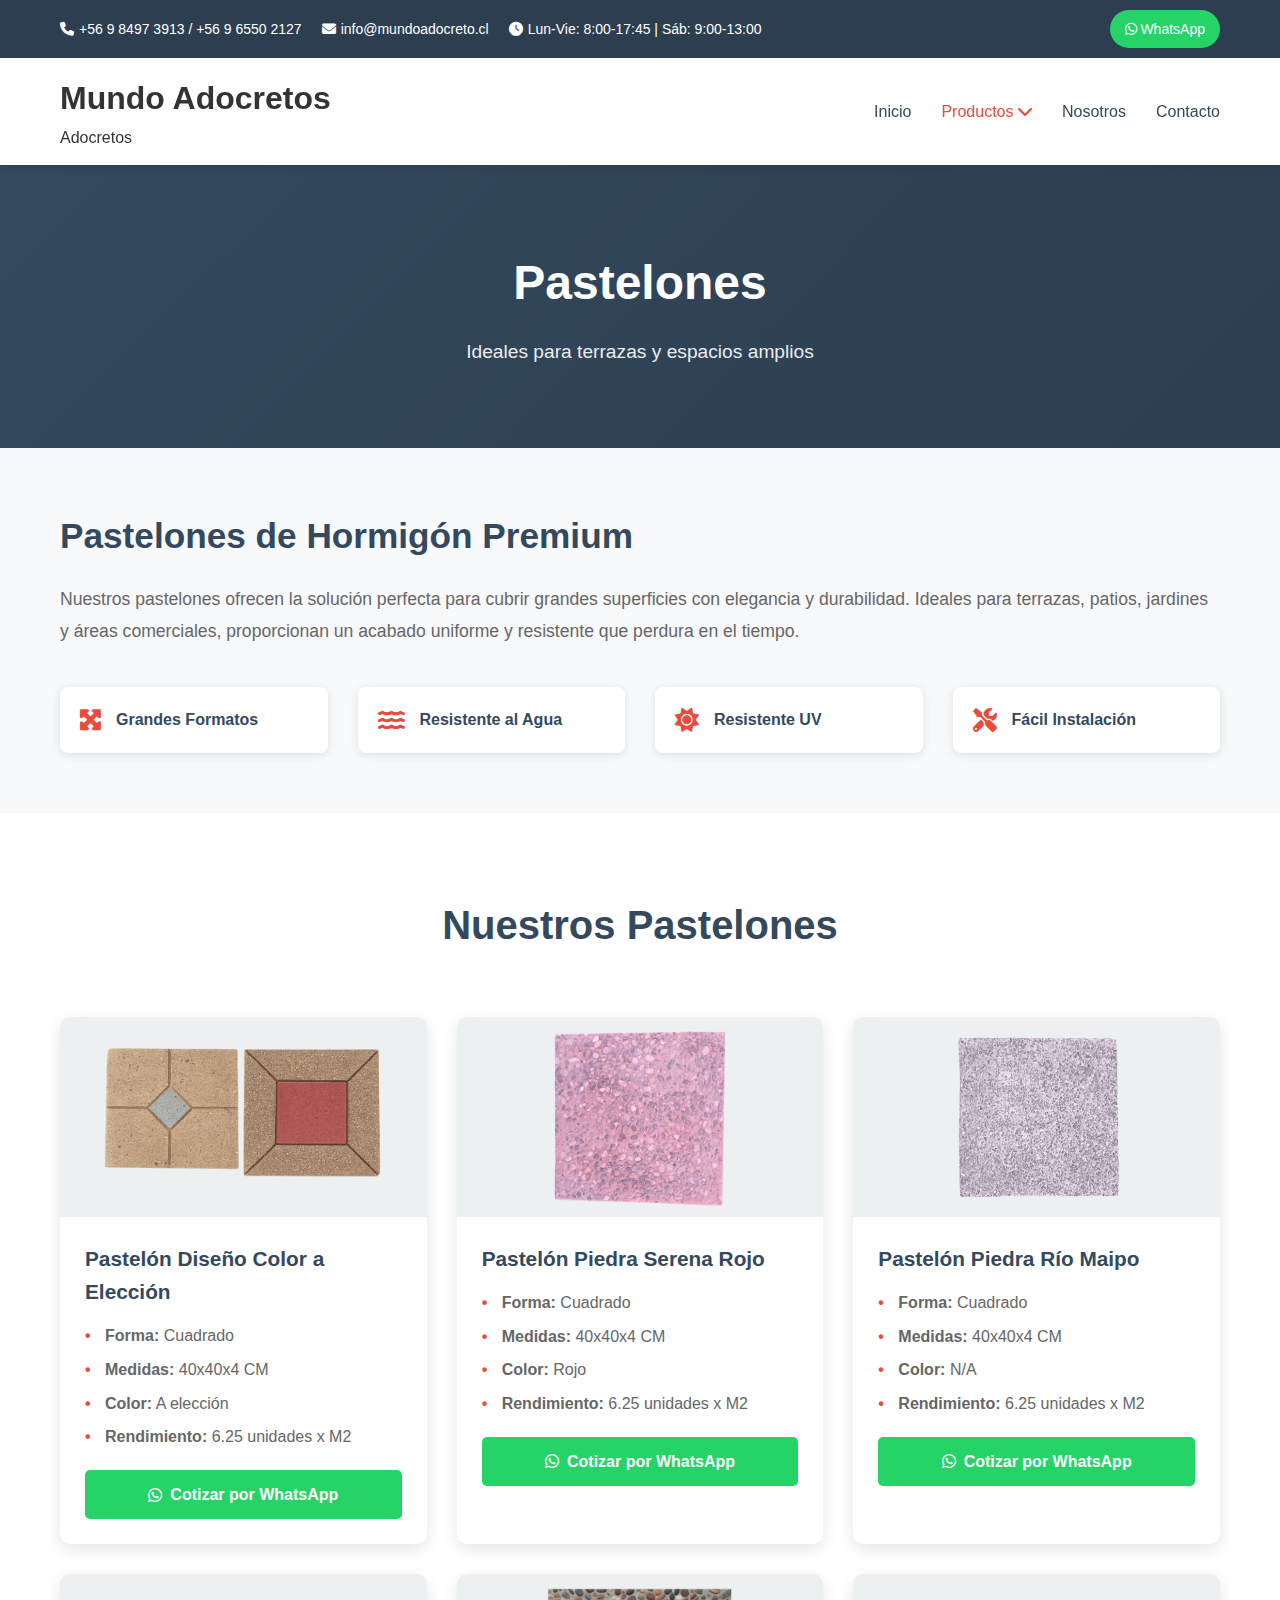
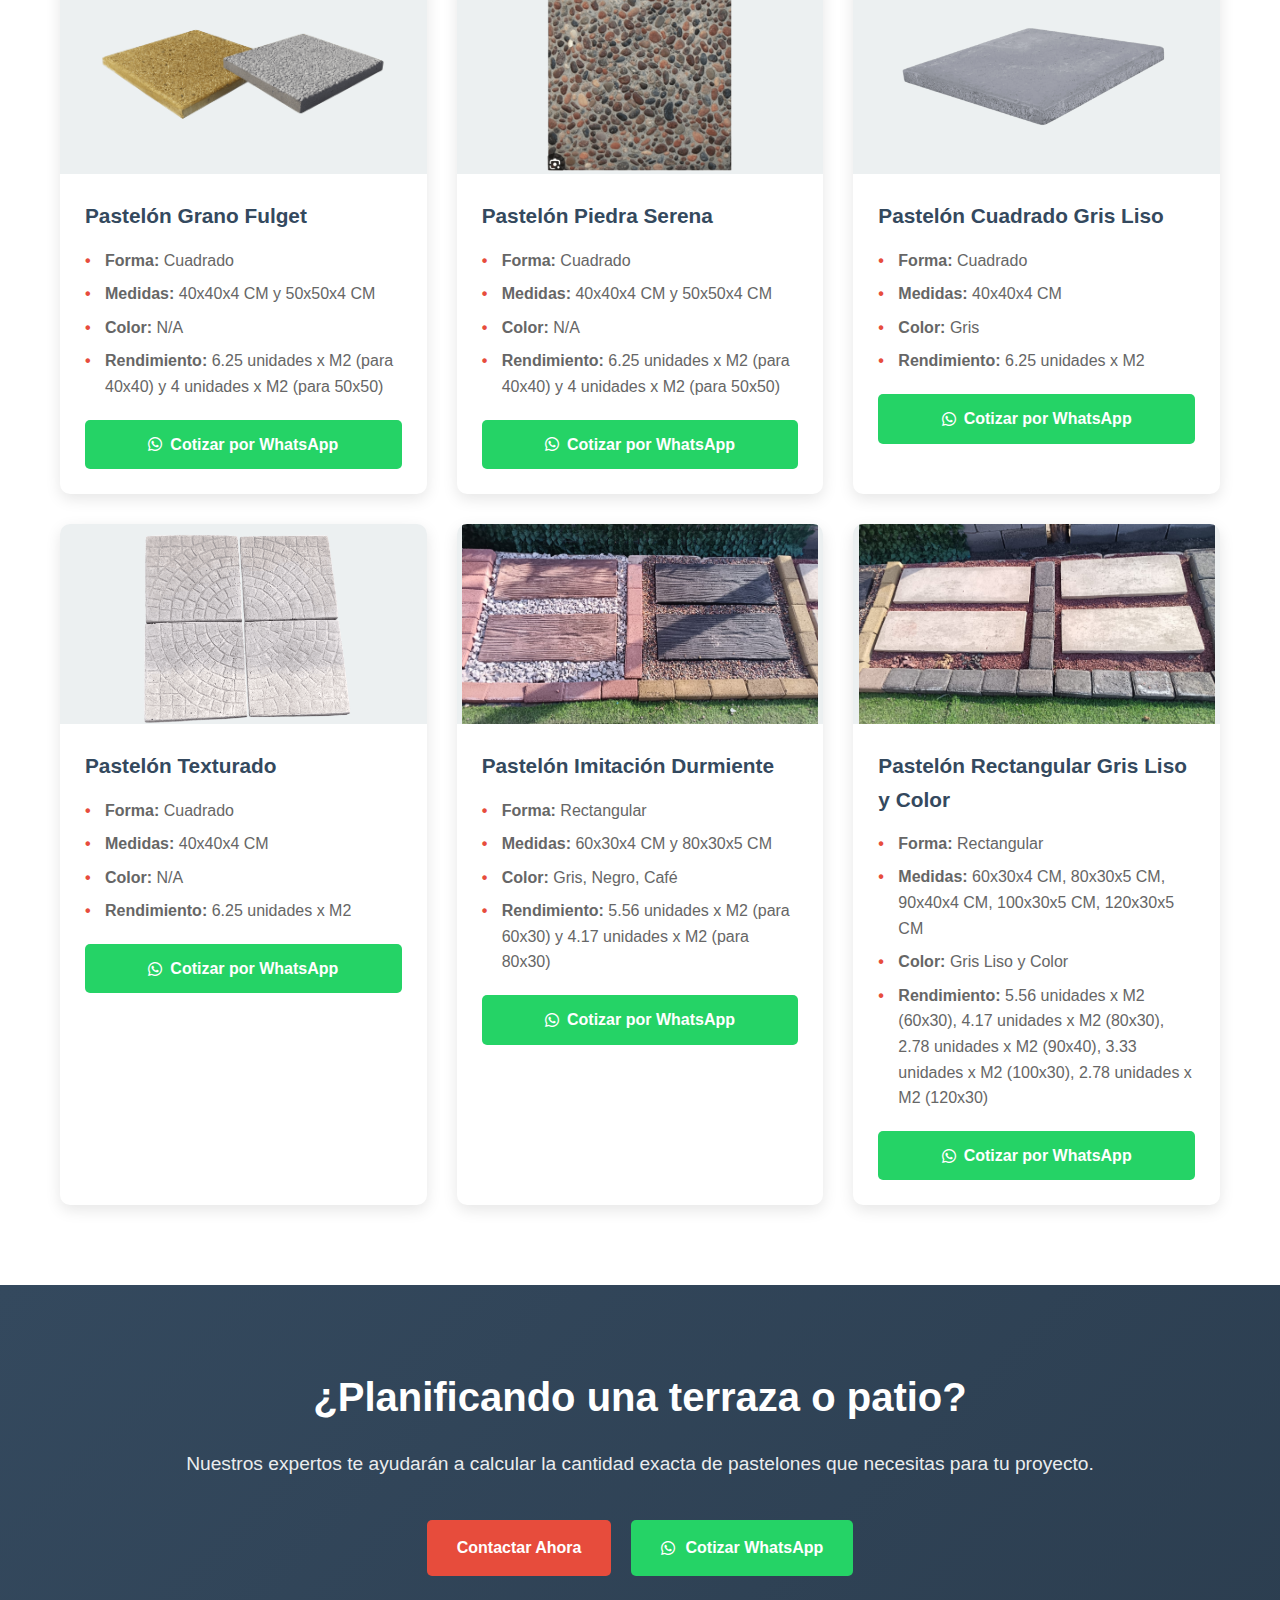
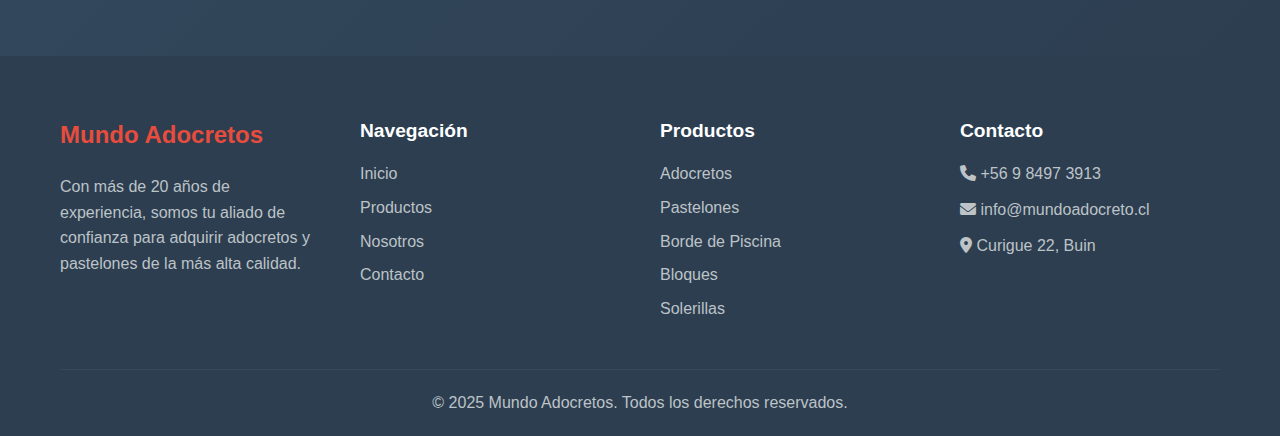
<file: paginas/pastelones.html>
<!DOCTYPE html>
<html lang="es">
<head>
    <meta charset="UTF-8">
    <meta name="viewport" content="width=device-width, initial-scale=1.0">
    <title>Pastelones - Mundo Adocretos</title>
    <meta name="description" content="Pastelones de hormigón de alta calidad. Ideales para terrazas, patios y espacios amplios. Variedad de diseños y medidas.">
    <link rel="stylesheet" href="../css/style.css">
    <link rel="stylesheet" href="https://cdnjs.cloudflare.com/ajax/libs/font-awesome/6.0.0/css/all.min.css">
</head>
<body>
    <!-- Barra Superior de Contacto -->
    <div class="top-bar">
        <div class="container">
            <div class="contact-info">
                <span><i class="fas fa-phone"></i> +56 9 8497 3913 / +56 9 6550 2127</span>
                <span><i class="fas fa-envelope"></i> info@mundoadocreto.cl</span>
                <span><i class="fas fa-clock"></i> Lun-Vie: 8:00-17:45 | Sáb: 9:00-13:00</span>
            </div>
            <div class="social-links">
                <a href="https://api.whatsapp.com/send?phone=56984973913&text=Hola,%20me%20interesa%20conocer%20más%20sobre%20sus%20productos" target="_blank" class="whatsapp-btn">
                    <i class="fab fa-whatsapp"></i> WhatsApp
                </a>
            </div>
        </div>
    </div>

    <!-- Header/Navbar -->
    <header class="header">
        <nav class="navbar">
            <div class="container">
                <div class="nav-brand">
                    <h1>Mundo Adocretos</h1>
                    <span>Adocretos</span>
                </div>
                <ul class="nav-menu">
                    <li><a href="../index.html">Inicio</a></li>
                    <li class="dropdown">
                        <a href="../index.html#productos" class="active">Productos <i class="fas fa-chevron-down"></i></a>
                        <ul class="dropdown-menu">
                            <li><a href="adocretos.html">Adocretos</a></li>
                            <li><a href="pastelones.html" class="active">Pastelones</a></li>
                            <li><a href="borde-piscina.html">Borde de Piscina</a></li>
                            <li><a href="bloques.html">Bloques</a></li>
                            <li><a href="solerillas.html">Solerillas</a></li>
                        </ul>
                    </li>
                    <li><a href="../nosotros.html">Nosotros</a></li>
                    <li><a href="../index.html#contacto">Contacto</a></li>
                </ul>
                <div class="hamburger">
                    <span></span>
                    <span></span>
                    <span></span>
                </div>
            </div>
        </nav>
    </header>

    <!-- Hero Section Productos -->
    <section class="page-hero">
        <div class="container">
            <h1>Pastelones</h1>
            <p>Ideales para terrazas y espacios amplios</p>
        </div>
    </section>

    <!-- Información de Categoría -->
    <section class="category-info">
        <div class="container">
            <div class="category-description">
                <h2>Pastelones de Hormigón Premium</h2>
                <p>Nuestros pastelones ofrecen la solución perfecta para cubrir grandes superficies con elegancia y durabilidad. Ideales para terrazas, patios, jardines y áreas comerciales, proporcionan un acabado uniforme y resistente que perdura en el tiempo.</p>
                
                <div class="category-features">
                    <div class="feature">
                        <i class="fas fa-expand-arrows-alt"></i>
                        <span>Grandes Formatos</span>
                    </div>
                    <div class="feature">
                        <i class="fas fa-water"></i>
                        <span>Resistente al Agua</span>
                    </div>
                    <div class="feature">
                        <i class="fas fa-sun"></i>
                        <span>Resistente UV</span>
                    </div>
                    <div class="feature">
                        <i class="fas fa-tools"></i>
                        <span>Fácil Instalación</span>
                    </div>
                </div>
            </div>
        </div>
    </section>

    <!-- Productos -->
    <section class="products-grid-section">
        <div class="container">
            <h2>Nuestros Pastelones</h2>
            <div id="productos-container" class="products-grid">
                <!-- Los productos se cargarán dinámicamente con JavaScript -->
            </div>
        </div>
    </section>

    <!-- Call to Action -->
    <section class="cta-section">
        <div class="container">
            <div class="cta-content">
                <h2>¿Planificando una terraza o patio?</h2>
                <p>Nuestros expertos te ayudarán a calcular la cantidad exacta de pastelones que necesitas para tu proyecto.</p>
                <div class="cta-buttons">
                    <a href="../index.html#contacto" class="btn-primary">Contactar Ahora</a>
                    <a href="https://api.whatsapp.com/send?phone=56984973913&text=Hola,%20me%20interesa%20cotizar%20pastelones%20para%20mi%20proyecto.%20¿Podrían%20ayudarme%20con%20el%20cálculo?" target="_blank" class="btn-whatsapp">
                        <i class="fab fa-whatsapp"></i> Cotizar WhatsApp
                    </a>
                </div>
            </div>
        </div>
    </section>

    <!-- Footer -->
    <footer class="footer">
        <div class="container">
            <div class="footer-content">
                <div class="footer-section">
                    <h3>Mundo Adocretos</h3>
                    <p>Con más de 20 años de experiencia, somos tu aliado de confianza para adquirir adocretos y pastelones de la más alta calidad.</p>
                </div>
                <div class="footer-section">
                    <h4>Navegación</h4>
                    <ul>
                        <li><a href="../index.html">Inicio</a></li>
                        <li><a href="../index.html#productos">Productos</a></li>
                        <li><a href="../nosotros.html">Nosotros</a></li>
                        <li><a href="../index.html#contacto">Contacto</a></li>
                    </ul>
                </div>
                <div class="footer-section">
                    <h4>Productos</h4>
                    <ul>
                        <li><a href="adocretos.html">Adocretos</a></li>
                        <li><a href="pastelones.html">Pastelones</a></li>
                        <li><a href="borde-piscina.html">Borde de Piscina</a></li>
                        <li><a href="bloques.html">Bloques</a></li>
                        <li><a href="solerillas.html">Solerillas</a></li>
                    </ul>
                </div>
                <div class="footer-section">
                    <h4>Contacto</h4>
                    <p><i class="fas fa-phone"></i> +56 9 8497 3913</p>
                    <p><i class="fas fa-envelope"></i> info@mundoadocreto.cl</p>
                    <p><i class="fas fa-map-marker-alt"></i> Curigue 22, Buin</p>
                </div>
            </div>
            <div class="footer-bottom">
                <p>&copy; 2025 Mundo Adocretos. Todos los derechos reservados.</p>
            </div>
        </div>
    </footer>

    <script src="../js/script.js"></script>
    <script>
        // Cargar productos de pastelones al cargar la página
        document.addEventListener('DOMContentLoaded', function() {
            cargarProductos('pastelones');
        });
    </script>
</body>
</html>
</file>
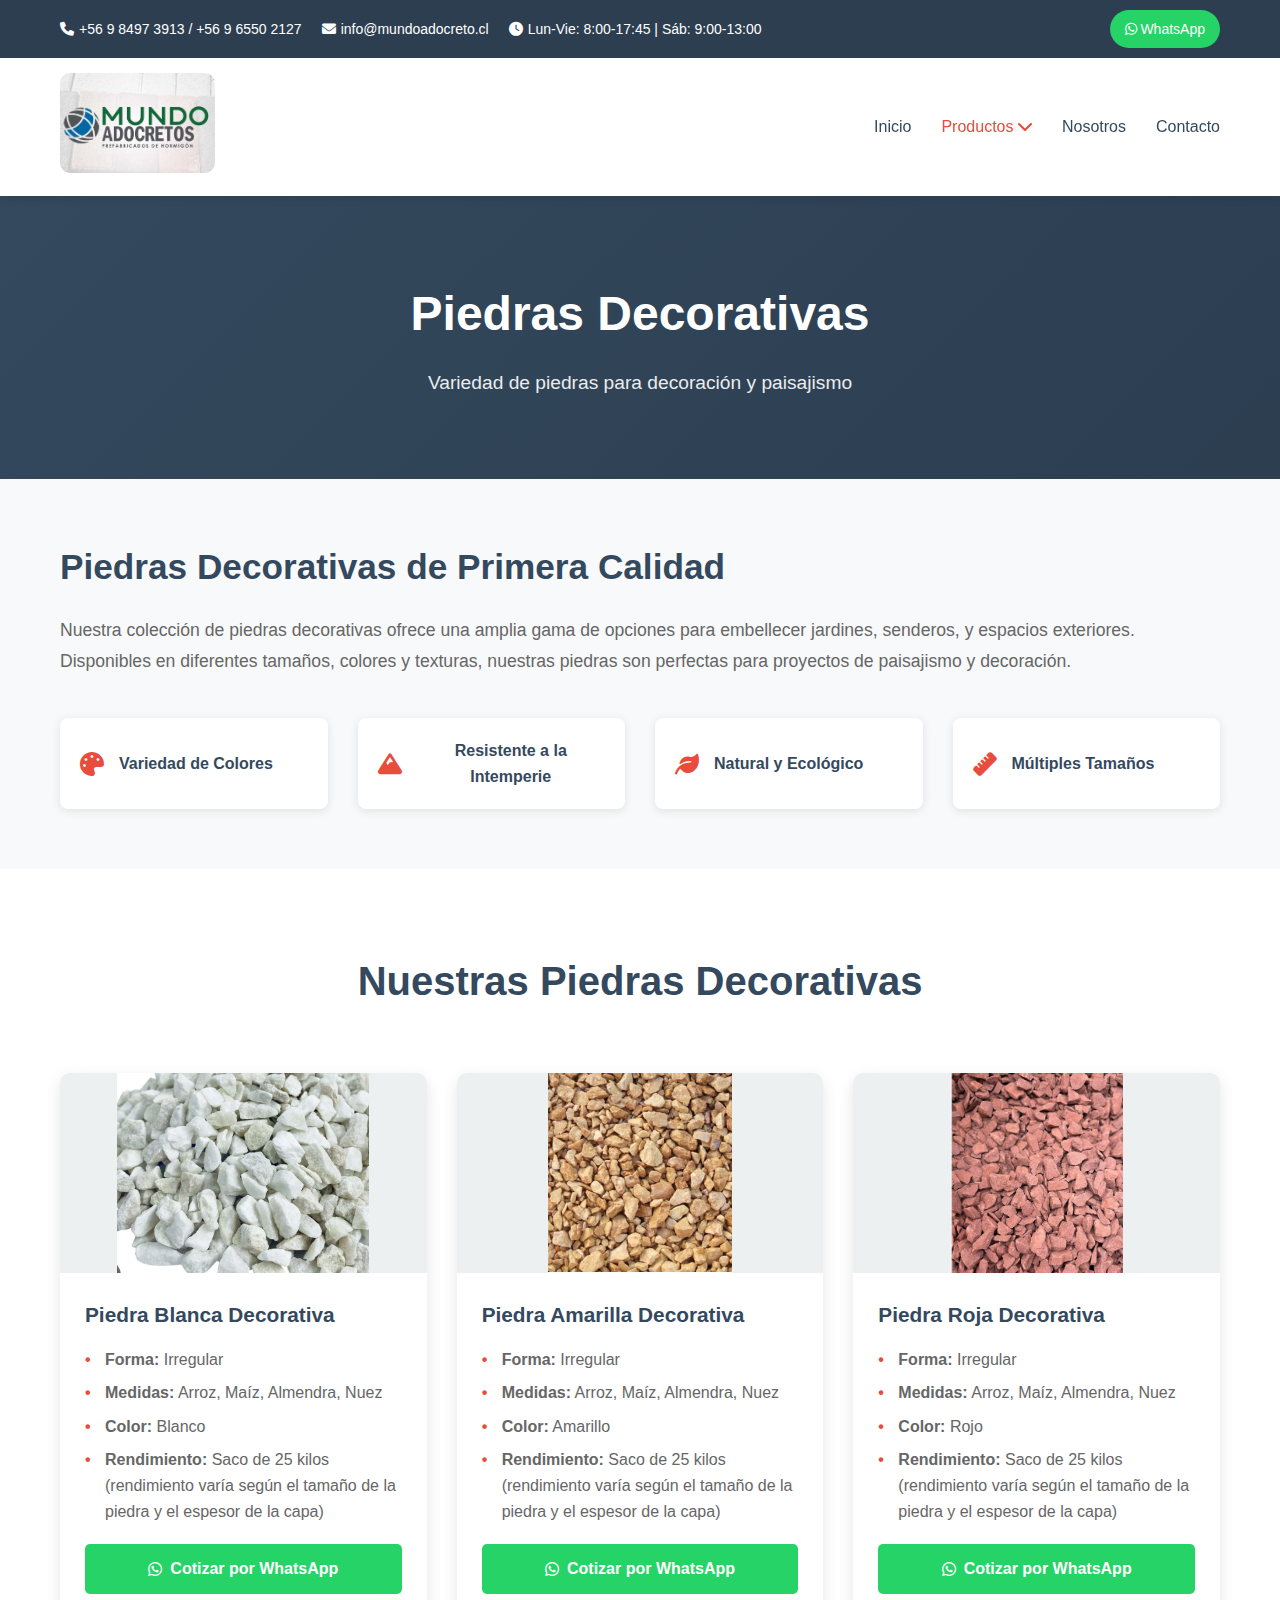
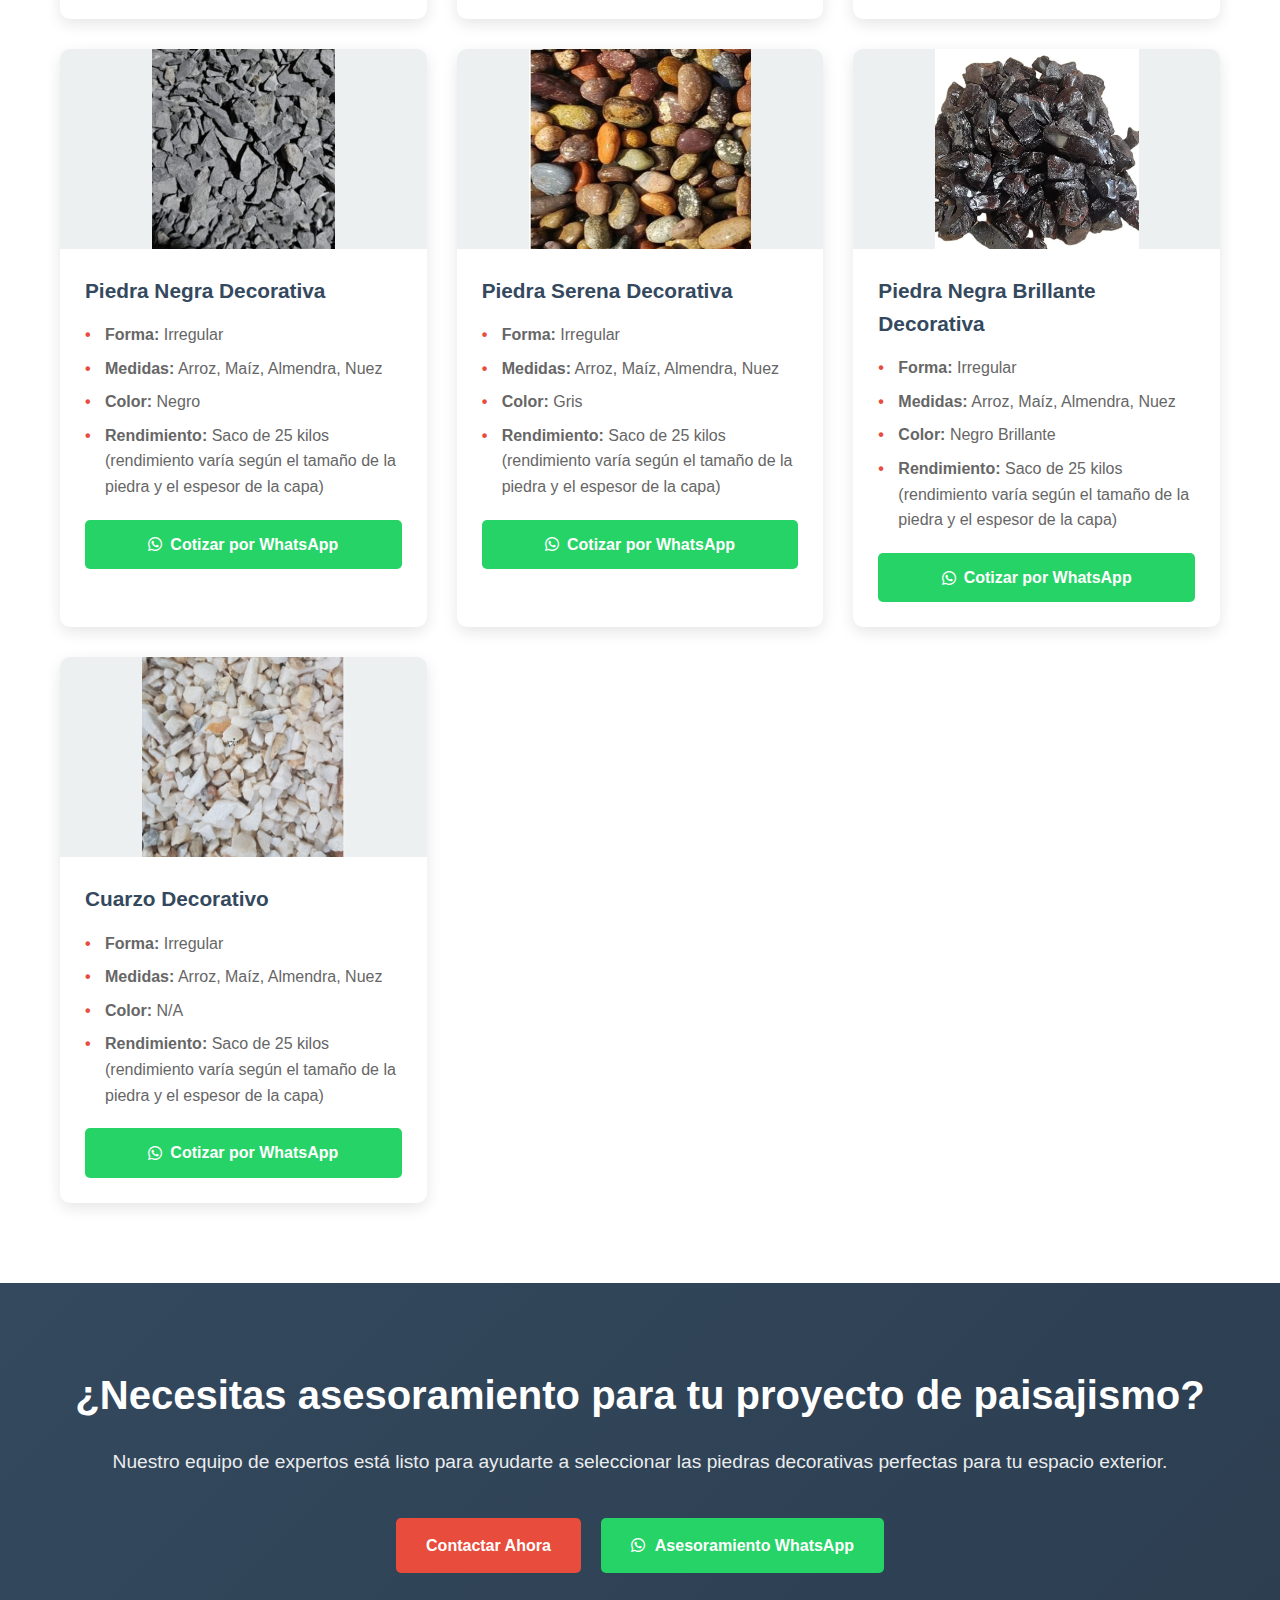
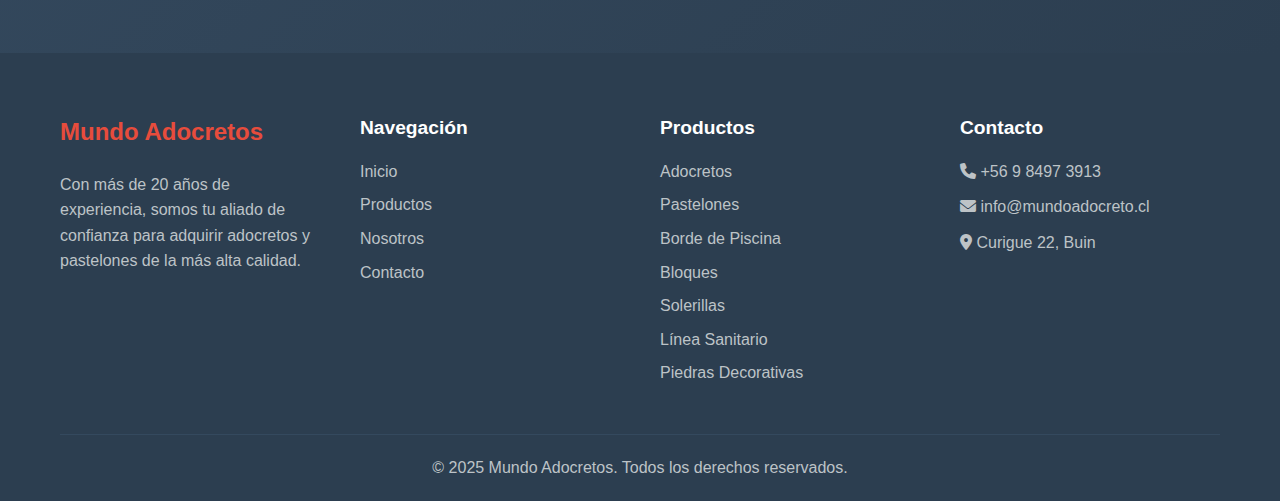
<file: paginas/piedras.html>
<!DOCTYPE html>
<html lang="es">
<head>
    <meta charset="UTF-8">
    <meta name="viewport" content="width=device-width, initial-scale=1.0">
    <title>Piedras Decorativas - Mundo Adocretos</title>
    <meta name="description" content="Descubre nuestra amplia variedad de piedras decorativas para paisajismo y decoración de espacios exteriores.">
    <link rel="stylesheet" href="../css/style.css">
    <link rel="stylesheet" href="https://cdnjs.cloudflare.com/ajax/libs/font-awesome/6.0.0/css/all.min.css">
</head>
<body>
    <!-- Barra Superior de Contacto -->
    <div class="top-bar">
        <div class="container">
            <div class="contact-info">
                <span><i class="fas fa-phone"></i> +56 9 8497 3913 / +56 9 6550 2127</span>
                <span><i class="fas fa-envelope"></i> info@mundoadocreto.cl</span>
                <span><i class="fas fa-clock"></i> Lun-Vie: 8:00-17:45 | Sáb: 9:00-13:00</span>
            </div>
            <div class="social-links">
                <a href="https://api.whatsapp.com/send?phone=56984973913&text=Hola,%20me%20interesa%20conocer%20más%20sobre%20sus%20productos" target="_blank" class="whatsapp-btn">
                    <i class="fab fa-whatsapp"></i> WhatsApp
                </a>
            </div>
        </div>
    </div>

    <!-- Header/Navbar -->
    <header class="header">
        <nav class="navbar">
            <div class="container">
                <div class="nav-brand">
                    <img src="../assets/images/logo.jpg" alt="Mundo Adocretos" class="logo">
                </div>
                <ul class="nav-menu">
                    <li><a href="../index.html">Inicio</a></li>
                    <li class="dropdown">
                        <a href="../index.html#productos" class="active">Productos <i class="fas fa-chevron-down"></i></a>
                        <ul class="dropdown-menu">
                            <li><a href="adocretos.html">Adocretos</a></li>
                            <li><a href="pastelones.html">Pastelones</a></li>
                            <li><a href="borde-piscina.html">Borde de Piscina</a></li>
                            <li><a href="bloques.html">Bloques</a></li>
                            <li><a href="solerillas.html">Solerillas</a></li>
                            <li><a href="sanitario.html">Línea Sanitario</a></li>
                            <li><a href="piedras.html" class="active">Piedras Decorativas</a></li>
                        </ul>
                    </li>
                    <li><a href="../nosotros.html">Nosotros</a></li>
                    <li><a href="../index.html#contacto">Contacto</a></li>
                </ul>
                <div class="hamburger">
                    <span></span>
                    <span></span>
                    <span></span>
                </div>
            </div>
        </nav>
    </header>

    <!-- Hero Section Productos -->
    <section class="page-hero">
        <div class="container">
            <h1>Piedras Decorativas</h1>
            <p>Variedad de piedras para decoración y paisajismo</p>
        </div>
    </section>

    <!-- Información de Categoría -->
    <section class="category-info">
        <div class="container">
            <div class="category-description">
                <h2>Piedras Decorativas de Primera Calidad</h2>
                <p>Nuestra colección de piedras decorativas ofrece una amplia gama de opciones para embellecer jardines, senderos, y espacios exteriores. Disponibles en diferentes tamaños, colores y texturas, nuestras piedras son perfectas para proyectos de paisajismo y decoración.</p>
                
                <div class="category-features">
                    <div class="feature">
                        <i class="fas fa-palette"></i>
                        <span>Variedad de Colores</span>
                    </div>
                    <div class="feature">
                        <i class="fas fa-mountain"></i>
                        <span>Resistente a la Intemperie</span>
                    </div>
                    <div class="feature">
                        <i class="fas fa-leaf"></i>
                        <span>Natural y Ecológico</span>
                    </div>
                    <div class="feature">
                        <i class="fas fa-ruler"></i>
                        <span>Múltiples Tamaños</span>
                    </div>
                </div>
            </div>
        </div>
    </section>

    <!-- Productos -->
    <section class="products-grid-section">
        <div class="container">
            <h2>Nuestras Piedras Decorativas</h2>
            <div id="productos-container" class="products-grid">
                <!-- Los productos se cargarán dinámicamente con JavaScript -->
            </div>
        </div>
    </section>

    <!-- Call to Action -->
    <section class="cta-section">
        <div class="container">
            <div class="cta-content">
                <h2>¿Necesitas asesoramiento para tu proyecto de paisajismo?</h2>
                <p>Nuestro equipo de expertos está listo para ayudarte a seleccionar las piedras decorativas perfectas para tu espacio exterior.</p>
                <div class="cta-buttons">
                    <a href="../index.html#contacto" class="btn-primary">Contactar Ahora</a>
                    <a href="https://api.whatsapp.com/send?phone=56984973913&text=Hola,%20me%20interesa%20recibir%20asesoramiento%20sobre%20piedras%20decorativas%20para%20mi%20proyecto" target="_blank" class="btn-whatsapp">
                        <i class="fab fa-whatsapp"></i> Asesoramiento WhatsApp
                    </a>
                </div>
            </div>
        </div>
    </section>

    <!-- Footer -->
    <footer class="footer">
        <div class="container">
            <div class="footer-content">
                <div class="footer-section">
                    <h3>Mundo Adocretos</h3>
                    <p>Con más de 20 años de experiencia, somos tu aliado de confianza para adquirir adocretos y pastelones de la más alta calidad.</p>
                </div>
                <div class="footer-section">
                    <h4>Navegación</h4>
                    <ul>
                        <li><a href="../index.html">Inicio</a></li>
                        <li><a href="../index.html#productos">Productos</a></li>
                        <li><a href="../nosotros.html">Nosotros</a></li>
                        <li><a href="../index.html#contacto">Contacto</a></li>
                    </ul>
                </div>
                <div class="footer-section">
                    <h4>Productos</h4>
                    <ul>
                        <li><a href="adocretos.html">Adocretos</a></li>
                        <li><a href="pastelones.html">Pastelones</a></li>
                        <li><a href="borde-piscina.html">Borde de Piscina</a></li>
                        <li><a href="bloques.html">Bloques</a></li>
                        <li><a href="solerillas.html">Solerillas</a></li>
                        <li><a href="sanitario.html">Línea Sanitario</a></li>
                        <li><a href="piedras.html">Piedras Decorativas</a></li>
                    </ul>
                </div>
                <div class="footer-section">
                    <h4>Contacto</h4>
                    <p><i class="fas fa-phone"></i> +56 9 8497 3913</p>
                    <p><i class="fas fa-envelope"></i> info@mundoadocreto.cl</p>
                    <p><i class="fas fa-map-marker-alt"></i> Curigue 22, Buin</p>
                </div>
            </div>
            <div class="footer-bottom">
                <p>&copy; 2025 Mundo Adocretos. Todos los derechos reservados.</p>
            </div>
        </div>
    </footer>

    <script src="../js/script.js"></script>
    <script>
        // Cargar productos de piedras al cargar la página
        document.addEventListener('DOMContentLoaded', function() {
            cargarProductos('piedras');
        });
    </script>
</body>
</html>
</file>
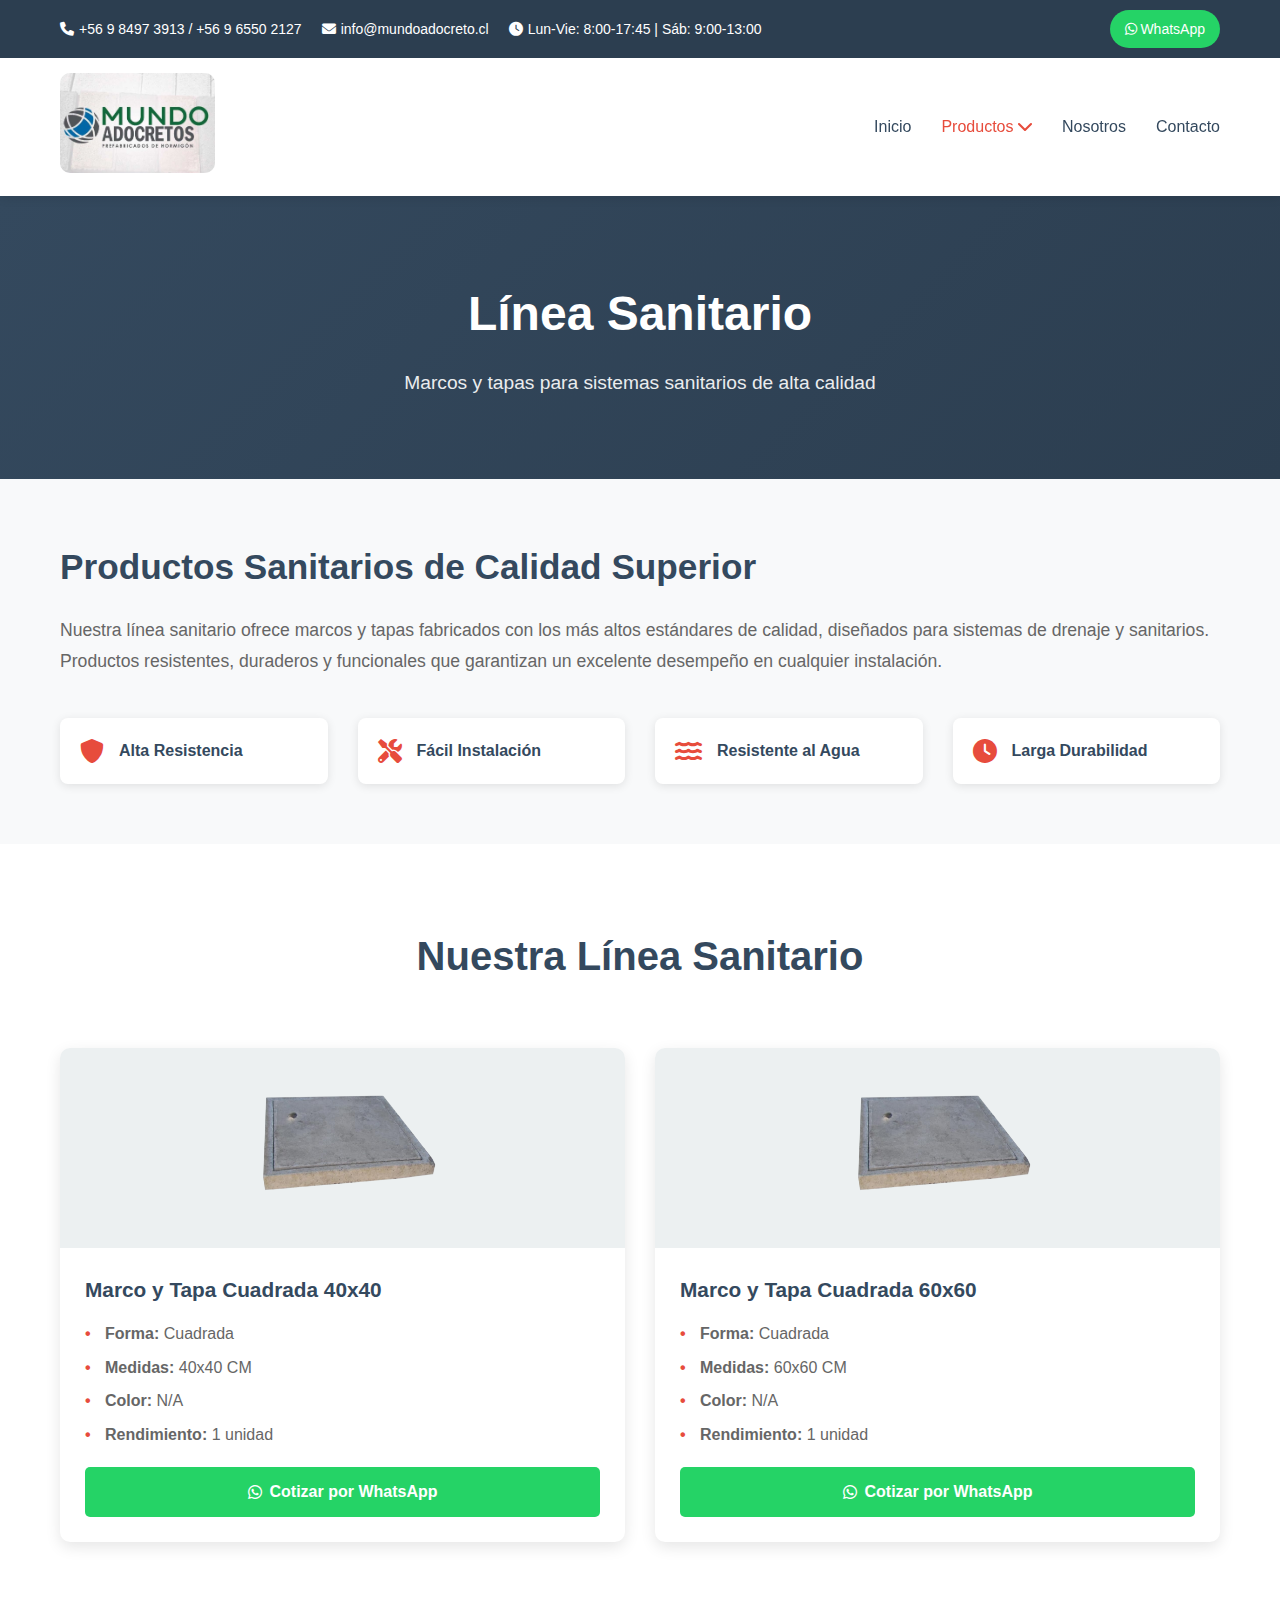
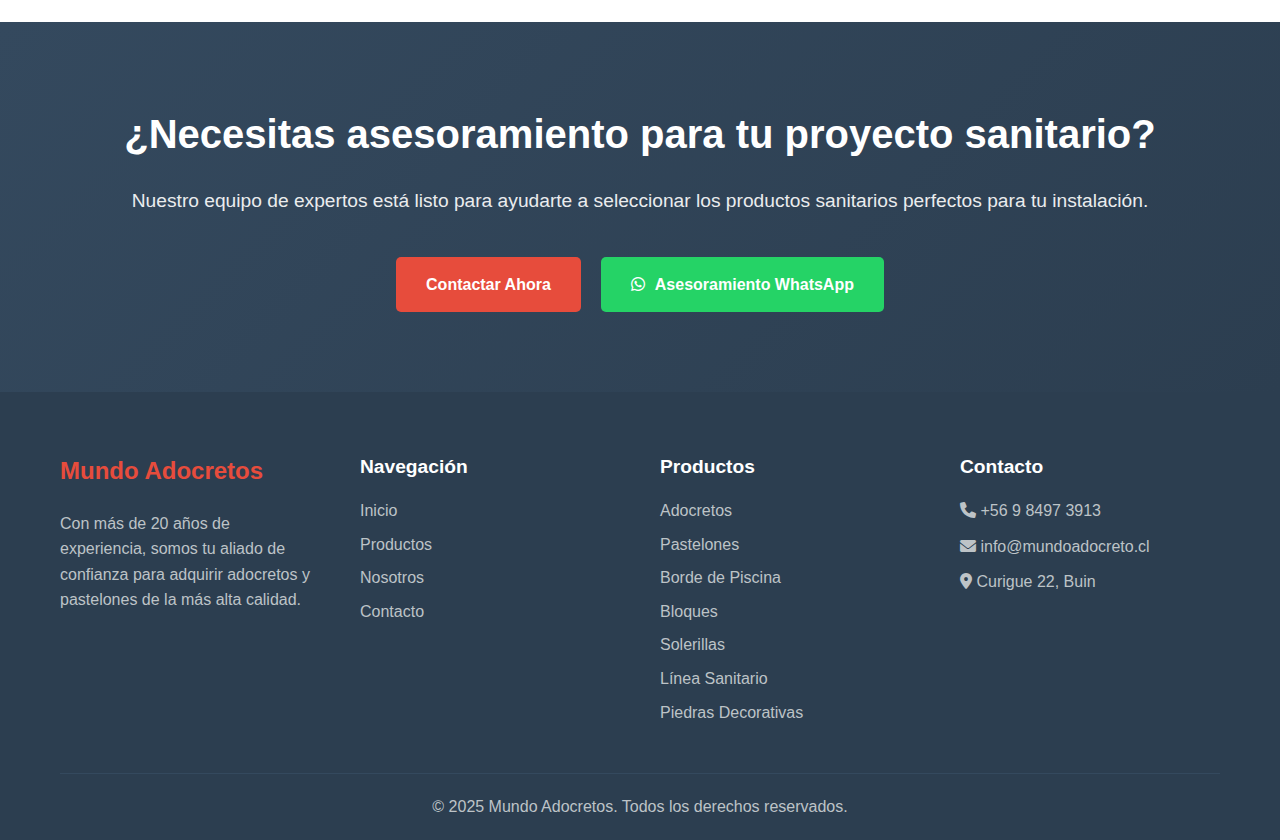
<file: paginas/sanitario.html>
<!DOCTYPE html>
<html lang="es">
<head>
    <meta charset="UTF-8">
    <meta name="viewport" content="width=device-width, initial-scale=1.0">
    <title>Línea Sanitario - Mundo Adocretos</title>
    <meta name="description" content="Descubre nuestra línea sanitario con marcos y tapas de alta calidad para sistemas sanitarios y drenaje.">
    <link rel="stylesheet" href="../css/style.css">
    <link rel="stylesheet" href="https://cdnjs.cloudflare.com/ajax/libs/font-awesome/6.0.0/css/all.min.css">
</head>
<body>
    <!-- Barra Superior de Contacto -->
    <div class="top-bar">
        <div class="container">
            <div class="contact-info">
                <span><i class="fas fa-phone"></i> +56 9 8497 3913 / +56 9 6550 2127</span>
                <span><i class="fas fa-envelope"></i> info@mundoadocreto.cl</span>
                <span><i class="fas fa-clock"></i> Lun-Vie: 8:00-17:45 | Sáb: 9:00-13:00</span>
            </div>
            <div class="social-links">
                <a href="https://api.whatsapp.com/send?phone=56984973913&text=Hola,%20me%20interesa%20conocer%20más%20sobre%20sus%20productos" target="_blank" class="whatsapp-btn">
                    <i class="fab fa-whatsapp"></i> WhatsApp
                </a>
            </div>
        </div>
    </div>

    <!-- Header/Navbar -->
    <header class="header">
        <nav class="navbar">
            <div class="container">
                <div class="nav-brand">
                    <img src="../assets/images/logo.jpg" alt="Mundo Adocretos" class="logo">
                </div>
                <ul class="nav-menu">
                    <li><a href="../index.html">Inicio</a></li>
                    <li class="dropdown">
                        <a href="../index.html#productos" class="active">Productos <i class="fas fa-chevron-down"></i></a>
                        <ul class="dropdown-menu">
                            <li><a href="adocretos.html">Adocretos</a></li>
                            <li><a href="pastelones.html">Pastelones</a></li>
                            <li><a href="borde-piscina.html">Borde de Piscina</a></li>
                            <li><a href="bloques.html">Bloques</a></li>
                            <li><a href="solerillas.html">Solerillas</a></li>
                            <li><a href="sanitario.html" class="active">Línea Sanitario</a></li>
                            <li><a href="piedras.html">Piedras Decorativas</a></li>
                        </ul>
                    </li>
                    <li><a href="../nosotros.html">Nosotros</a></li>
                    <li><a href="../index.html#contacto">Contacto</a></li>
                </ul>
                <div class="hamburger">
                    <span></span>
                    <span></span>
                    <span></span>
                </div>
            </div>
        </nav>
    </header>

    <!-- Hero Section Productos -->
    <section class="page-hero">
        <div class="container">
            <h1>Línea Sanitario</h1>
            <p>Marcos y tapas para sistemas sanitarios de alta calidad</p>
        </div>
    </section>

    <!-- Información de Categoría -->
    <section class="category-info">
        <div class="container">
            <div class="category-description">
                <h2>Productos Sanitarios de Calidad Superior</h2>
                <p>Nuestra línea sanitario ofrece marcos y tapas fabricados con los más altos estándares de calidad, diseñados para sistemas de drenaje y sanitarios. Productos resistentes, duraderos y funcionales que garantizan un excelente desempeño en cualquier instalación.</p>
                
                <div class="category-features">
                    <div class="feature">
                        <i class="fas fa-shield-alt"></i>
                        <span>Alta Resistencia</span>
                    </div>
                    <div class="feature">
                        <i class="fas fa-tools"></i>
                        <span>Fácil Instalación</span>
                    </div>
                    <div class="feature">
                        <i class="fas fa-water"></i>
                        <span>Resistente al Agua</span>
                    </div>
                    <div class="feature">
                        <i class="fas fa-clock"></i>
                        <span>Larga Durabilidad</span>
                    </div>
                </div>
            </div>
        </div>
    </section>

    <!-- Productos -->
    <section class="products-grid-section">
        <div class="container">
            <h2>Nuestra Línea Sanitario</h2>
            <div id="productos-container" class="products-grid">
                <!-- Los productos se cargarán dinámicamente con JavaScript -->
            </div>
        </div>
    </section>

    <!-- Call to Action -->
    <section class="cta-section">
        <div class="container">
            <div class="cta-content">
                <h2>¿Necesitas asesoramiento para tu proyecto sanitario?</h2>
                <p>Nuestro equipo de expertos está listo para ayudarte a seleccionar los productos sanitarios perfectos para tu instalación.</p>
                <div class="cta-buttons">
                    <a href="../index.html#contacto" class="btn-primary">Contactar Ahora</a>
                    <a href="https://api.whatsapp.com/send?phone=56984973913&text=Hola,%20me%20interesa%20recibir%20asesoramiento%20sobre%20productos%20sanitarios%20para%20mi%20proyecto" target="_blank" class="btn-whatsapp">
                        <i class="fab fa-whatsapp"></i> Asesoramiento WhatsApp
                    </a>
                </div>
            </div>
        </div>
    </section>

    <!-- Footer -->
    <footer class="footer">
        <div class="container">
            <div class="footer-content">
                <div class="footer-section">
                    <h3>Mundo Adocretos</h3>
                    <p>Con más de 20 años de experiencia, somos tu aliado de confianza para adquirir adocretos y pastelones de la más alta calidad.</p>
                </div>
                <div class="footer-section">
                    <h4>Navegación</h4>
                    <ul>
                        <li><a href="../index.html">Inicio</a></li>
                        <li><a href="../index.html#productos">Productos</a></li>
                        <li><a href="../nosotros.html">Nosotros</a></li>
                        <li><a href="../index.html#contacto">Contacto</a></li>
                    </ul>
                </div>
                <div class="footer-section">
                    <h4>Productos</h4>
                    <ul>
                        <li><a href="adocretos.html">Adocretos</a></li>
                        <li><a href="pastelones.html">Pastelones</a></li>
                        <li><a href="borde-piscina.html">Borde de Piscina</a></li>
                        <li><a href="bloques.html">Bloques</a></li>
                        <li><a href="solerillas.html">Solerillas</a></li>
                        <li><a href="sanitario.html">Línea Sanitario</a></li>
                        <li><a href="piedras.html">Piedras Decorativas</a></li>
                    </ul>
                </div>
                <div class="footer-section">
                    <h4>Contacto</h4>
                    <p><i class="fas fa-phone"></i> +56 9 8497 3913</p>
                    <p><i class="fas fa-envelope"></i> info@mundoadocreto.cl</p>
                    <p><i class="fas fa-map-marker-alt"></i> Curigue 22, Buin</p>
                </div>
            </div>
            <div class="footer-bottom">
                <p>&copy; 2025 Mundo Adocretos. Todos los derechos reservados.</p>
            </div>
        </div>
    </footer>

    <script src="../js/script.js"></script>
    <script>
        // Cargar productos sanitarios al cargar la página
        document.addEventListener('DOMContentLoaded', function() {
            cargarProductos('sanitario');
        });
    </script>
</body>
</html>
</file>
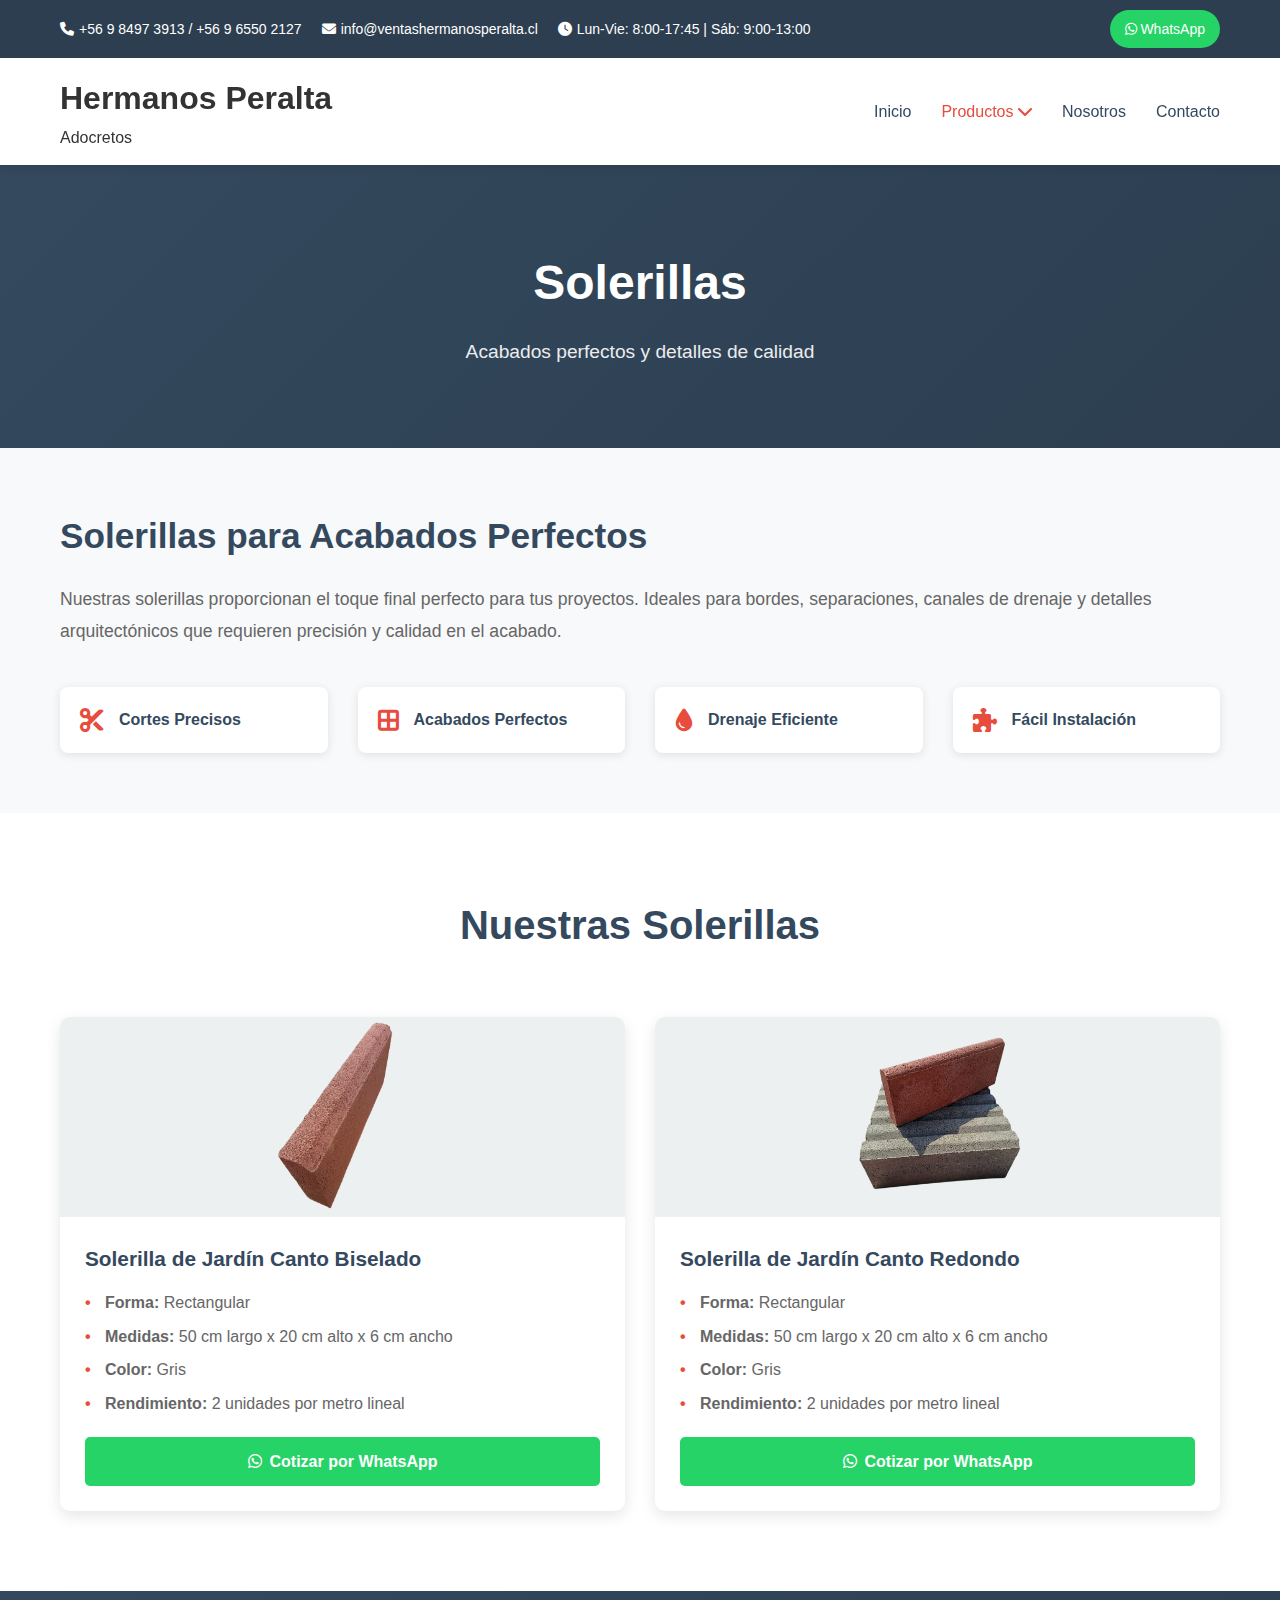
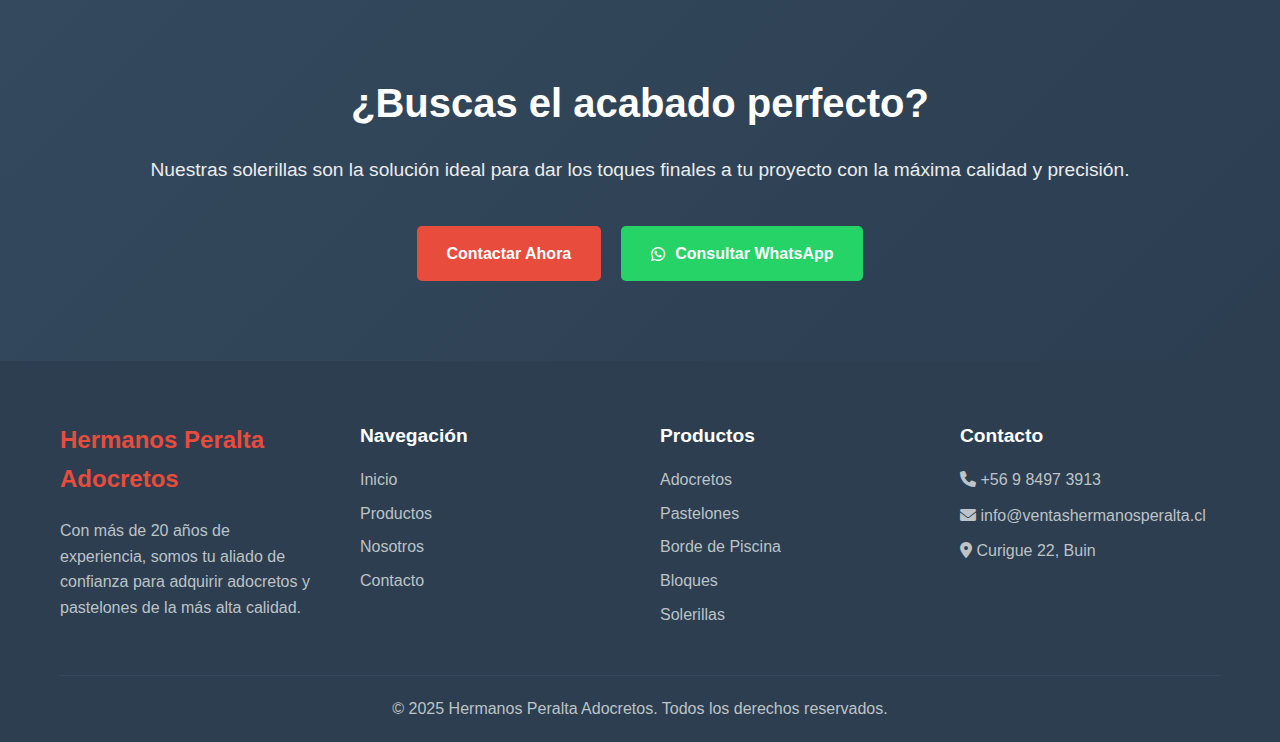
<file: paginas/solerillas.html>
<!DOCTYPE html>
<html lang="es">
<head>
    <meta charset="UTF-8">
    <meta name="viewport" content="width=device-width, initial-scale=1.0">
    <title>Solerillas - Hermanos Peralta Adocretos</title>
    <meta name="description" content="Solerillas de hormigón para acabados perfectos. Ideales para bordes, detalles y terminaciones de calidad en tus proyectos.">
    <link rel="stylesheet" href="../css/style.css">
    <link rel="stylesheet" href="https://cdnjs.cloudflare.com/ajax/libs/font-awesome/6.0.0/css/all.min.css">
</head>
<body>
    <!-- Barra Superior de Contacto -->
    <div class="top-bar">
        <div class="container">
            <div class="contact-info">
                <span><i class="fas fa-phone"></i> +56 9 8497 3913 / +56 9 6550 2127</span>
                <span><i class="fas fa-envelope"></i> info@ventashermanosperalta.cl</span>
                <span><i class="fas fa-clock"></i> Lun-Vie: 8:00-17:45 | Sáb: 9:00-13:00</span>
            </div>
            <div class="social-links">
                <a href="https://api.whatsapp.com/send?phone=56984973913&text=Hola,%20me%20interesa%20conocer%20más%20sobre%20sus%20productos" target="_blank" class="whatsapp-btn">
                    <i class="fab fa-whatsapp"></i> WhatsApp
                </a>
            </div>
        </div>
    </div>

    <!-- Header/Navbar -->
    <header class="header">
        <nav class="navbar">
            <div class="container">
                <div class="nav-brand">
                    <h1>Hermanos Peralta</h1>
                    <span>Adocretos</span>
                </div>
                <ul class="nav-menu">
                    <li><a href="../index.html">Inicio</a></li>
                    <li class="dropdown">
                        <a href="../index.html#productos" class="active">Productos <i class="fas fa-chevron-down"></i></a>
                        <ul class="dropdown-menu">
                            <li><a href="adocretos.html">Adocretos</a></li>
                            <li><a href="pastelones.html">Pastelones</a></li>
                            <li><a href="borde-piscina.html">Borde de Piscina</a></li>
                            <li><a href="bloques.html">Bloques</a></li>
                            <li><a href="solerillas.html" class="active">Solerillas</a></li>
                        </ul>
                    </li>
                    <li><a href="../nosotros.html">Nosotros</a></li>
                    <li><a href="../index.html#contacto">Contacto</a></li>
                </ul>
                <div class="hamburger">
                    <span></span>
                    <span></span>
                    <span></span>
                </div>
            </div>
        </nav>
    </header>

    <!-- Hero Section Productos -->
    <section class="page-hero">
        <div class="container">
            <h1>Solerillas</h1>
            <p>Acabados perfectos y detalles de calidad</p>
        </div>
    </section>

    <!-- Información de Categoría -->
    <section class="category-info">
        <div class="container">
            <div class="category-description">
                <h2>Solerillas para Acabados Perfectos</h2>
                <p>Nuestras solerillas proporcionan el toque final perfecto para tus proyectos. Ideales para bordes, separaciones, canales de drenaje y detalles arquitectónicos que requieren precisión y calidad en el acabado.</p>
                
                <div class="category-features">
                    <div class="feature">
                        <i class="fas fa-cut"></i>
                        <span>Cortes Precisos</span>
                    </div>
                    <div class="feature">
                        <i class="fas fa-border-all"></i>
                        <span>Acabados Perfectos</span>
                    </div>
                    <div class="feature">
                        <i class="fas fa-tint"></i>
                        <span>Drenaje Eficiente</span>
                    </div>
                    <div class="feature">
                        <i class="fas fa-puzzle-piece"></i>
                        <span>Fácil Instalación</span>
                    </div>
                </div>
            </div>
        </div>
    </section>

    <!-- Productos -->
    <section class="products-grid-section">
        <div class="container">
            <h2>Nuestras Solerillas</h2>
            <div id="productos-container" class="products-grid">
                <!-- Los productos se cargarán dinámicamente con JavaScript -->
            </div>
        </div>
    </section>

    <!-- Call to Action -->
    <section class="cta-section">
        <div class="container">
            <div class="cta-content">
                <h2>¿Buscas el acabado perfecto?</h2>
                <p>Nuestras solerillas son la solución ideal para dar los toques finales a tu proyecto con la máxima calidad y precisión.</p>
                <div class="cta-buttons">
                    <a href="../index.html#contacto" class="btn-primary">Contactar Ahora</a>
                    <a href="https://api.whatsapp.com/send?phone=56984973913&text=Hola,%20me%20interesa%20conocer%20más%20sobre%20solerillas%20para%20mi%20proyecto.%20¿Podrían%20asesorarme?" target="_blank" class="btn-whatsapp">
                        <i class="fab fa-whatsapp"></i> Consultar WhatsApp
                    </a>
                </div>
            </div>
        </div>
    </section>

    <!-- Footer -->
    <footer class="footer">
        <div class="container">
            <div class="footer-content">
                <div class="footer-section">
                    <h3>Hermanos Peralta Adocretos</h3>
                    <p>Con más de 20 años de experiencia, somos tu aliado de confianza para adquirir adocretos y pastelones de la más alta calidad.</p>
                </div>
                <div class="footer-section">
                    <h4>Navegación</h4>
                    <ul>
                        <li><a href="../index.html">Inicio</a></li>
                        <li><a href="../index.html#productos">Productos</a></li>
                        <li><a href="../nosotros.html">Nosotros</a></li>
                        <li><a href="../index.html#contacto">Contacto</a></li>
                    </ul>
                </div>
                <div class="footer-section">
                    <h4>Productos</h4>
                    <ul>
                        <li><a href="adocretos.html">Adocretos</a></li>
                        <li><a href="pastelones.html">Pastelones</a></li>
                        <li><a href="borde-piscina.html">Borde de Piscina</a></li>
                        <li><a href="bloques.html">Bloques</a></li>
                        <li><a href="solerillas.html">Solerillas</a></li>
                    </ul>
                </div>
                <div class="footer-section">
                    <h4>Contacto</h4>
                    <p><i class="fas fa-phone"></i> +56 9 8497 3913</p>
                    <p><i class="fas fa-envelope"></i> info@ventashermanosperalta.cl</p>
                    <p><i class="fas fa-map-marker-alt"></i> Curigue 22, Buin</p>
                </div>
            </div>
            <div class="footer-bottom">
                <p>&copy; 2025 Hermanos Peralta Adocretos. Todos los derechos reservados.</p>
            </div>
        </div>
    </footer>

    <script src="../js/script.js"></script>
    <script>
        // Cargar productos de solerillas al cargar la página
        document.addEventListener('DOMContentLoaded', function() {
            cargarProductos('solerillas');
        });
    </script>
</body>
</html>
</file>
<file: css/style.css>
/* Reset y configuración base */
* {
    margin: 0;
    padding: 0;
    box-sizing: border-box;
}

html {
    scroll-behavior: smooth;
}

body {
    font-family: 'Segoe UI', Tahoma, Geneva, Verdana, sans-serif;
    line-height: 1.6;
    color: #333;
    background-color: #fff;
}

.container {
    max-width: 1200px;
    margin: 0 auto;
    padding: 0 20px;
}

/* Barra superior de contacto */
.top-bar {
    background-color: #2c3e50;
    color: white;
    padding: 10px 0;
    font-size: 14px;
    position: sticky;
    top: 0;
    z-index: 1000;
}

.top-bar .container {
    display: flex;
    justify-content: space-between;
    align-items: center;
}

.contact-info {
    display: flex;
    gap: 20px;
}

.contact-info span {
    display: flex;
    align-items: center;
    gap: 5px;
}

.social-links {
    display: flex;
    gap: 10px;
}

.whatsapp-btn {
    background-color: #25d366;
    color: white;
    padding: 8px 15px;
    border-radius: 20px;
    text-decoration: none;
    font-weight: 500;
    transition: background-color 0.3s;
}

.whatsapp-btn:hover {
    background-color: #128c7e;
}

/* Header y navegación */
.header {
    background-color: white;
    box-shadow: 0 2px 10px rgba(0,0,0,0.1);
    position: sticky;
    top: 44px;
    z-index: 999;
}

.navbar {
    padding: 15px 0;
}

.navbar .container {
    display: flex;
    justify-content: space-between;
    align-items: center;
}

.nav-brand .logo {
    height: 100px;
    width: auto;
    object-fit: contain;
    border-radius: 10px;
}

.nav-menu {
    display: flex;
    list-style: none;
    gap: 30px;
    align-items: center;
}

.nav-menu a {
    text-decoration: none;
    color: #34495e;
    font-weight: 500;
    padding: 10px 0;
    transition: color 0.3s;
    position: relative;
}

.nav-menu a:hover,
.nav-menu a.active {
    color: #e74c3c;
}

.dropdown {
    position: relative;
}

.dropdown-menu {
    position: absolute;
    top: 100%;
    left: 0;
    background-color: white;
    box-shadow: 0 5px 15px rgba(0,0,0,0.1);
    border-radius: 5px;
    padding: 10px 0;
    min-width: 200px;
    opacity: 0;
    visibility: hidden;
    transform: translateY(-10px);
    transition: all 0.3s;
    z-index: 1000;
}

.dropdown:hover .dropdown-menu {
    opacity: 1;
    visibility: visible;
    transform: translateY(0);
}

.dropdown-menu li {
    list-style: none;
}

.dropdown-menu a {
    display: block;
    padding: 10px 20px;
    color: #34495e;
    text-decoration: none;
    transition: background-color 0.3s;
}

.dropdown-menu a:hover {
    background-color: #f8f9fa;
    color: #e74c3c;
}

.hamburger {
    display: none;
    flex-direction: column;
    cursor: pointer;
}

.hamburger span {
    width: 25px;
    height: 3px;
    background-color: #34495e;
    margin: 3px 0;
    transition: 0.3s;
}

/* Hero Section */
.hero {
    position: relative;
    height: 70vh;
    background: linear-gradient(135deg, #667eea 0%, #764ba2 100%);
    display: flex;
    align-items: center;
    justify-content: center;
    overflow: hidden;
}

.hero-slider {
    position: relative;
    width: 100%;
    height: 100%;
}

.slide {
    position: absolute;
    top: 0;
    left: 0;
    width: 100%;
    height: 100%;
    display: flex;
    align-items: center;
    justify-content: center;
    opacity: 0;
    transition: opacity 1s ease-in-out;
    background: linear-gradient(135deg, rgba(52, 73, 94, 0.8), rgba(231, 76, 60, 0.8));
}

.slide.active {
    opacity: 1;
}

.slide-content {
    text-align: center;
    color: white;
    max-width: 800px;
    padding: 0 20px;
}

.slide-content h2 {
    font-size: 3.5rem;
    font-weight: 700;
    margin-bottom: 20px;
    text-shadow: 2px 2px 4px rgba(0,0,0,0.3);
}

.slide-content p {
    font-size: 1.3rem;
    margin-bottom: 30px;
    text-shadow: 1px 1px 2px rgba(0,0,0,0.3);
}

.hero-nav {
    position: absolute;
    top: 50%;
    transform: translateY(-50%);
    width: 100%;
    display: flex;
    justify-content: space-between;
    padding: 0 30px;
}

.hero-nav button {
    background-color: rgba(255,255,255,0.2);
    border: none;
    color: white;
    padding: 15px;
    border-radius: 50%;
    cursor: pointer;
    font-size: 20px;
    transition: background-color 0.3s;
}

.hero-nav button:hover {
    background-color: rgba(255,255,255,0.3);
}

.hero-dots {
    position: absolute;
    bottom: 30px;
    left: 50%;
    transform: translateX(-50%);
    display: flex;
    gap: 10px;
}

.dot {
    width: 12px;
    height: 12px;
    border-radius: 50%;
    background-color: rgba(255,255,255,0.5);
    cursor: pointer;
    transition: background-color 0.3s;
}

.dot.active {
    background-color: white;
}

/* Page Hero para páginas internas */
.page-hero {
    background: linear-gradient(135deg, #34495e 0%, #2c3e50 100%);
    color: white;
    padding: 80px 0;
    text-align: center;
}

.page-hero h1 {
    font-size: 3rem;
    font-weight: 700;
    margin-bottom: 15px;
}

.page-hero p {
    font-size: 1.2rem;
    opacity: 0.9;
}

/* Botones */
.btn-primary {
    background-color: #e74c3c;
    color: white;
    padding: 15px 30px;
    border: none;
    border-radius: 5px;
    text-decoration: none;
    font-weight: 600;
    display: inline-block;
    transition: all 0.3s;
    cursor: pointer;
}

.btn-primary:hover {
    background-color: #c0392b;
    transform: translateY(-2px);
    box-shadow: 0 5px 15px rgba(231, 76, 60, 0.3);
}

.btn-secondary {
    background-color: transparent;
    color: #e74c3c;
    padding: 12px 25px;
    border: 2px solid #e74c3c;
    border-radius: 5px;
    text-decoration: none;
    font-weight: 600;
    display: inline-block;
    transition: all 0.3s;
}

.btn-secondary:hover {
    background-color: #e74c3c;
    color: white;
    transform: translateY(-2px);
}

.btn-whatsapp {
    background-color: #25d366;
    color: white;
    padding: 15px 30px;
    border: none;
    border-radius: 5px;
    text-decoration: none;
    font-weight: 600;
    display: inline-flex;
    align-items: center;
    gap: 10px;
    transition: all 0.3s;
}

.btn-whatsapp:hover {
    background-color: #128c7e;
    transform: translateY(-2px);
}

/* Sección Por qué elegirnos */
.why-choose-us {
    padding: 80px 0;
    background-color: #f8f9fa;
}

.why-choose-us h2 {
    text-align: center;
    font-size: 2.5rem;
    color: #34495e;
    margin-bottom: 60px;
}

.features-grid {
    display: grid;
    grid-template-columns: repeat(auto-fit, minmax(250px, 1fr));
    gap: 40px;
}

.feature {
    text-align: center;
    padding: 30px 20px;
    background-color: white;
    border-radius: 10px;
    box-shadow: 0 5px 15px rgba(0,0,0,0.1);
    transition: transform 0.3s;
}

.feature:hover {
    transform: translateY(-5px);
}

.feature-icon {
    width: 80px;
    height: 80px;
    background-color: #e74c3c;
    border-radius: 50%;
    display: flex;
    align-items: center;
    justify-content: center;
    margin: 0 auto 20px;
    color: white;
    font-size: 30px;
}

.feature h3 {
    color: #34495e;
    margin-bottom: 15px;
    font-size: 1.3rem;
}

.feature p {
    color: #666;
    line-height: 1.6;
}

/* Categorías de productos */
.products-categories {
    padding: 80px 0;
}

.products-categories h2 {
    text-align: center;
    font-size: 2.5rem;
    color: #34495e;
    margin-bottom: 60px;
}

.categories-grid {
    display: grid;
    grid-template-columns: repeat(auto-fit, minmax(220px, 1fr));
    gap: 30px;
}

.category-card {
    background-color: white;
    border-radius: 10px;
    padding: 30px 20px;
    text-align: center;
    box-shadow: 0 5px 15px rgba(0,0,0,0.1);
    transition: all 0.3s;
}

.category-card:hover {
    transform: translateY(-5px);
    box-shadow: 0 10px 25px rgba(0,0,0,0.15);
}

.category-image {
    width: 80px;
    height: 80px;
    background-color: #34495e;
    border-radius: 50%;
    display: flex;
    align-items: center;
    justify-content: center;
    margin: 0 auto 20px;
    color: white;
    font-size: 30px;
}

.category-card h3 {
    color: #34495e;
    margin-bottom: 15px;
    font-size: 1.3rem;
}

.category-card p {
    color: #666;
    margin-bottom: 20px;
    line-height: 1.6;
}

/* Testimonios */
.testimonials {
    padding: 80px 0;
    background-color: #f8f9fa;
}

.testimonials h2 {
    text-align: center;
    font-size: 2.5rem;
    color: #34495e;
    margin-bottom: 60px;
}

.testimonials-slider {
    position: relative;
    max-width: 800px;
    margin: 0 auto;
}

.testimonial {
    display: none;
    text-align: center;
    padding: 40px;
    background-color: white;
    border-radius: 10px;
    box-shadow: 0 5px 15px rgba(0,0,0,0.1);
}

.testimonial.active {
    display: block;
}

.testimonial-content p {
    font-size: 1.2rem;
    font-style: italic;
    color: #555;
    margin-bottom: 30px;
    line-height: 1.8;
}

.testimonial-author strong {
    color: #34495e;
    font-size: 1.1rem;
}

.testimonial-author span {
    color: #666;
    font-size: 0.9rem;
}

.testimonials-dots {
    display: flex;
    justify-content: center;
    gap: 10px;
    margin-top: 30px;
}

.testimonials-dots .dot {
    width: 12px;
    height: 12px;
    border-radius: 50%;
    background-color: #ddd;
    cursor: pointer;
    transition: background-color 0.3s;
}

.testimonials-dots .dot.active {
    background-color: #e74c3c;
}

/* Contacto */
.contact {
    padding: 80px 0;
}

.contact h2 {
    text-align: center;
    font-size: 2.5rem;
    color: #34495e;
    margin-bottom: 60px;
}

.contact-grid {
    display: grid;
    grid-template-columns: 60% 40%;
    gap: 60px;
    align-items: start;
}

.contact-info-left {
    display: flex;
    flex-direction: column;
    gap: 30px;
}

.contact-info-right {
    display: flex;
    flex-direction: column;
    gap: 30px;
}

.contact-item {
    display: flex;
    align-items: flex-start;
    gap: 20px;
}

.contact-item i {
    color: #e74c3c;
    font-size: 24px;
    margin-top: 5px;
    min-width: 24px;
}

.contact-item h4 {
    color: #34495e;
    margin-bottom: 10px;
    font-size: 1.2rem;
}

.contact-item p {
    color: #666;
    line-height: 1.6;
    margin: 0;
}

/* Enlaces de teléfono y email */
.contact-item a,
.top-bar a {
    color: inherit;
    text-decoration: none;
    transition: color 0.3s ease;
}

.contact-item a:hover,
.top-bar a:hover {
    color: #e74c3c;
    text-decoration: underline;
}

.top-bar a {
    color: white;
}

.top-bar a:hover {
    color: #e74c3c;
}

.social-media {
    margin-top: 10px;
}

.social-media h4 {
    color: #34495e;
    margin-bottom: 15px;
}

.social-media .social-links {
    display: flex;
    gap: 15px;
}

.social-media .social-links a {
    width: 40px;
    height: 40px;
    background-color: #34495e;
    color: white;
    border-radius: 50%;
    display: flex;
    align-items: center;
    justify-content: center;
    text-decoration: none;
    transition: background-color 0.3s;
}

.social-media .social-links a:hover {
    background-color: #e74c3c;
}

.whatsapp-contact {
    background-color: #25d366;
    color: white;
    padding: 15px 25px;
    border-radius: 25px;
    text-decoration: none;
    font-weight: 600;
    display: inline-flex;
    align-items: center;
    gap: 10px;
    margin-top: 20px;
    transition: all 0.3s;
    align-self: flex-start;
}

.whatsapp-contact:hover {
    background-color: #128c7e;
    transform: translateY(-2px);
}

.contact-map {
    margin-top: 20px;
}

.contact-map iframe {
    border-radius: 10px;
    width: 100%;
    height: 400px;
}

/* Footer */
.footer {
    background-color: #2c3e50;
    color: white;
    padding: 60px 0 20px;
}

.footer-content {
    display: grid;
    grid-template-columns: repeat(auto-fit, minmax(250px, 1fr));
    gap: 40px;
    margin-bottom: 40px;
}

.footer-section h3 {
    color: #e74c3c;
    margin-bottom: 20px;
    font-size: 1.5rem;
}

.footer-section h4 {
    color: white;
    margin-bottom: 15px;
    font-size: 1.2rem;
}

.footer-section p {
    color: #bdc3c7;
    line-height: 1.6;
    margin-bottom: 10px;
}

.footer-section ul {
    list-style: none;
}

.footer-section ul li {
    margin-bottom: 8px;
}

.footer-section ul li a {
    color: #bdc3c7;
    text-decoration: none;
    transition: color 0.3s;
}

.footer-section ul li a:hover {
    color: #e74c3c;
}

.footer-bottom {
    border-top: 1px solid #34495e;
    padding-top: 20px;
    text-align: center;
    color: #bdc3c7;
}

/* Páginas de productos */
.category-info {
    padding: 60px 0;
    background-color: #f8f9fa;
}

.category-description h2 {
    color: #34495e;
    margin-bottom: 20px;
    font-size: 2.2rem;
}

.category-description p {
    color: #666;
    font-size: 1.1rem;
    line-height: 1.8;
    margin-bottom: 40px;
}

.category-features {
    display: grid;
    grid-template-columns: repeat(auto-fit, minmax(200px, 1fr));
    gap: 30px;
}

.category-features .feature {
    display: flex;
    align-items: center;
    gap: 15px;
    background-color: white;
    padding: 20px;
    border-radius: 8px;
    box-shadow: 0 2px 10px rgba(0,0,0,0.1);
}

.category-features .feature i {
    color: #e74c3c;
    font-size: 24px;
}

.category-features .feature span {
    color: #34495e;
    font-weight: 600;
}

.products-grid-section {
    padding: 80px 0;
}

.products-grid-section h2 {
    text-align: center;
    font-size: 2.5rem;
    color: #34495e;
    margin-bottom: 60px;
}

.products-grid {
    display: grid;
    grid-template-columns: repeat(auto-fit, minmax(300px, 1fr));
    gap: 30px;
}

.product-card {
    background-color: white;
    border-radius: 10px;
    overflow: hidden;
    box-shadow: 0 5px 15px rgba(0,0,0,0.1);
    transition: all 0.3s;
}

.product-card:hover {
    transform: translateY(-5px);
    box-shadow: 0 10px 25px rgba(0,0,0,0.15);
}

.product-image {
    height: 200px;
    background-color: #ecf0f1;
    display: flex;
    align-items: center;
    justify-content: center;
    color: #95a5a6;
    font-size: 60px;
    overflow: hidden;
}

.product-image img {
    width: 100%;
    height: 100%;
    object-fit: contain;
    object-position: center;
}

.product-info {
    padding: 25px;
}

.product-info h3 {
    color: #34495e;
    margin-bottom: 15px;
    font-size: 1.3rem;
}

.product-specs {
    list-style: none;
    margin-bottom: 20px;
}

.product-specs li {
    color: #666;
    margin-bottom: 8px;
    padding-left: 20px;
    position: relative;
}

.product-specs li:before {
    content: "•";
    color: #e74c3c;
    position: absolute;
    left: 0;
    font-weight: bold;
}

.product-whatsapp {
    background-color: #25d366;
    color: white;
    padding: 12px 20px;
    border-radius: 5px;
    text-decoration: none;
    font-weight: 600;
    display: inline-flex;
    align-items: center;
    gap: 8px;
    transition: all 0.3s;
    width: 100%;
    justify-content: center;
}

.product-whatsapp:hover {
    background-color: #128c7e;
    transform: translateY(-2px);
}

/* Página Nosotros */
.about-section {
    padding: 80px 0;
}

.about-content {
    display: grid;
    grid-template-columns: 2fr 1fr;
    gap: 60px;
    align-items: center;
}

.about-text h2 {
    color: #34495e;
    margin-bottom: 30px;
    font-size: 2.5rem;
}

.about-text p {
    color: #666;
    font-size: 1.1rem;
    line-height: 1.8;
    margin-bottom: 20px;
}

.about-image {
    display: flex;
    justify-content: center;
    align-items: center;
}

.experience-badge {
    background: linear-gradient(135deg, #e74c3c, #c0392b);
    color: white;
    padding: 40px;
    border-radius: 50%;
    text-align: center;
    box-shadow: 0 10px 30px rgba(231, 76, 60, 0.3);
}

.experience-badge .number {
    font-size: 3rem;
    font-weight: 700;
    display: block;
}

.experience-badge .text {
    font-size: 1rem;
    font-weight: 500;
}

.mission-vision {
    padding: 80px 0;
    background-color: #f8f9fa;
}

.mv-grid {
    display: grid;
    grid-template-columns: 1fr 1fr;
    gap: 60px;
}

.mission, .vision {
    text-align: center;
    padding: 40px 30px;
    background-color: white;
    border-radius: 10px;
    box-shadow: 0 5px 15px rgba(0,0,0,0.1);
}

.mv-icon {
    width: 80px;
    height: 80px;
    background-color: #34495e;
    border-radius: 50%;
    display: flex;
    align-items: center;
    justify-content: center;
    margin: 0 auto 20px;
    color: white;
    font-size: 30px;
}

.mission h3, .vision h3 {
    color: #34495e;
    margin-bottom: 20px;
    font-size: 1.5rem;
}

.mission p, .vision p {
    color: #666;
    line-height: 1.8;
}

.values {
    padding: 80px 0;
}

.values h2 {
    text-align: center;
    font-size: 2.5rem;
    color: #34495e;
    margin-bottom: 20px;
}

.values-intro {
    text-align: center;
    color: #666;
    font-size: 1.1rem;
    margin-bottom: 60px;
    max-width: 600px;
    margin-left: auto;
    margin-right: auto;
}

.values-grid {
    display: grid;
    grid-template-columns: repeat(auto-fit, minmax(350px, 1fr));
    gap: 30px;
}

.value-card {
    background-color: white;
    padding: 30px;
    border-radius: 10px;
    box-shadow: 0 5px 15px rgba(0,0,0,0.1);
    transition: transform 0.3s;
}

.value-card:hover {
    transform: translateY(-5px);
}

.value-icon {
    width: 60px;
    height: 60px;
    background-color: #e74c3c;
    border-radius: 50%;
    display: flex;
    align-items: center;
    justify-content: center;
    margin-bottom: 20px;
    color: white;
    font-size: 24px;
}

.value-card h4 {
    color: #34495e;
    margin-bottom: 15px;
    font-size: 1.3rem;
}

.value-card p {
    color: #666;
    line-height: 1.7;
}

.cta-section {
    padding: 80px 0;
    background: linear-gradient(135deg, #34495e, #2c3e50);
    color: white;
    text-align: center;
}

.cta-content h2 {
    font-size: 2.5rem;
    margin-bottom: 20px;
}

.cta-content p {
    font-size: 1.2rem;
    margin-bottom: 40px;
    opacity: 0.9;
}

.cta-buttons {
    display: flex;
    gap: 20px;
    justify-content: center;
    flex-wrap: wrap;
}

/* Botón flotante de WhatsApp para móvil */
.whatsapp-float {
    position: fixed;
    bottom: 90px;
    right: 30px;
    width: 60px;
    height: 60px;
    background-color: #25d366;
    border-radius: 50%;
    display: none;
    align-items: center;
    justify-content: center;
    color: white;
    font-size: 24px;
    text-decoration: none;
    box-shadow: 0 4px 15px rgba(37, 211, 102, 0.4);
    z-index: 1001;
    transition: all 0.3s ease;
}

.whatsapp-float:hover {
    background-color: #128c7e;
    transform: scale(1.1);
    box-shadow: 0 6px 20px rgba(37, 211, 102, 0.6);
}

/* Responsive Design */
@media (max-width: 768px) {
    .top-bar .container {
        justify-content: center;
    }

    .contact-info {
        justify-content: center;
    }

    /* Ocultar email, horarios y WhatsApp de la barra superior en móvil */
    .contact-info span:nth-child(2), /* Email */
    .contact-info span:nth-child(3), /* Horarios */
    .social-links { /* WhatsApp de la barra */
        display: none;
    }

    /* Mostrar botón flotante de WhatsApp en móvil */
    .whatsapp-float {
        display: flex;
    }

    .navbar .container {
        flex-direction: column;
        gap: 20px;
    }

    .nav-menu {
        display: none;
        flex-direction: column;
        width: 100%;
        gap: 0;
    }

    .nav-menu.active {
        display: flex;
    }

    .nav-menu li {
        width: 100%;
        text-align: center;
        border-bottom: 1px solid #eee;
    }

    .nav-menu a {
        display: block;
        padding: 15px;
    }

    .hamburger {
        display: flex;
    }

    .dropdown-menu {
        position: static;
        opacity: 1;
        visibility: visible;
        transform: none;
        box-shadow: none;
        background-color: #f8f9fa;
    }

    .slide-content h2 {
        font-size: 2.5rem;
    }

    .slide-content p {
        font-size: 1.1rem;
    }

    .page-hero h1 {
        font-size: 2.5rem;
    }

    .features-grid {
        grid-template-columns: 1fr;
    }

    .categories-grid {
        grid-template-columns: repeat(auto-fit, minmax(250px, 1fr));
    }

    .contact-grid {
        grid-template-columns: 1fr;
        gap: 40px;
    }

    .contact-info-left,
    .contact-info-right {
        text-align: center;
        align-items: center;
    }

    .contact-item {
        justify-content: center;
        text-align: center;
        flex-direction: column;
        gap: 10px;
        align-items: center;
    }

    .contact-item div {
        text-align: center;
    }

    .contact-item h4 {
        text-align: center;
    }

    .contact-item p {
        text-align: center;
    }

    .contact-item i {
        margin-top: 0;
        align-self: center;
    }

    .social-media {
        text-align: center;
    }

    .social-media h4 {
        text-align: center;
    }

    .social-media .social-links {
        justify-content: center;
    }

    .whatsapp-contact {
        align-self: center;
        margin-left: auto;
        margin-right: auto;
    }

    .contact-map {
        text-align: center;
    }

    .about-content {
        grid-template-columns: 1fr;
        gap: 40px;
    }

    .mv-grid {
        grid-template-columns: 1fr;
        gap: 30px;
    }

    .values-grid {
        grid-template-columns: 1fr;
    }

    .products-grid {
        grid-template-columns: 1fr;
    }

    .cta-buttons {
        flex-direction: column;
        align-items: center;
    }

    .hero-nav {
        display: none;
    }
}

@media (max-width: 480px) {
    .container {
        padding: 0 15px;
    }

    .slide-content h2 {
        font-size: 2rem;
    }

    .page-hero h1 {
        font-size: 2rem;
    }

    .feature {
        padding: 20px 15px;
    }

    .category-card {
        padding: 20px 15px;
    }

    .testimonial {
        padding: 30px 20px;
    }

    .value-card {
        padding: 20px;
    }

    .cta-content h2 {
        font-size: 2rem;
    }
    
}

/* Animaciones */
@keyframes fadeInUp {
    from {
        opacity: 0;
        transform: translateY(30px);
    }
    to {
        opacity: 1;
        transform: translateY(0);
    }
}

.fade-in-up {
    animation: fadeInUp 0.6s ease-out;
}

/* Utilidades */
.text-center {
    text-align: center;
}

.mb-20 {
    margin-bottom: 20px;
}

.mb-30 {
    margin-bottom: 30px;
}

.mb-40 {
    margin-bottom: 40px;
}

.mt-20 {
    margin-top: 20px;
}

.mt-30 {
    margin-top: 30px;
}

.mt-40 {
    margin-top: 40px;
}

/* Galería de Proyectos */
.gallery {
    padding: 80px 0;
    background-color: #f8f9fa;
}

.gallery h2 {
    text-align: center;
    font-size: 2.5rem;
    color: #34495e;
    margin-bottom: 15px;
}

.gallery-subtitle {
    text-align: center;
    color: #666;
    font-size: 1.1rem;
    margin-bottom: 60px;
}

.gallery-container {
    position: relative;
    max-width: 1000px;
    margin: 0 auto;
}

.gallery-slider {
    overflow: hidden;
    border-radius: 15px;
    box-shadow: 0 10px 30px rgba(0,0,0,0.2);
}

.gallery-track {
    display: flex;
    transition: transform 0.5s ease-in-out;
}

.gallery-slide {
    min-width: 100%;
    height: 500px;
    position: relative;
    cursor: pointer;
    overflow: hidden;
}

.gallery-slide img {
    width: 100%;
    height: 100%;
    object-fit: cover;
    transition: transform 0.3s ease;
}

.gallery-slide:hover img {
    transform: scale(1.05);
}

.gallery-slide-overlay {
    position: absolute;
    bottom: 0;
    left: 0;
    right: 0;
    background: linear-gradient(transparent, rgba(0,0,0,0.7));
    color: white;
    padding: 30px;
    transform: translateY(100%);
    transition: transform 0.3s ease;
}

.gallery-slide:hover .gallery-slide-overlay {
    transform: translateY(0);
}

.gallery-slide-overlay h3 {
    font-size: 1.5rem;
    margin-bottom: 10px;
}

.gallery-slide-overlay p {
    font-size: 1rem;
    opacity: 0.9;
}

.gallery-nav {
    position: absolute;
    top: 50%;
    transform: translateY(-50%);
    width: 100%;
    display: flex;
    justify-content: space-between;
    padding: 0 20px;
    pointer-events: none;
}

.gallery-btn {
    background-color: rgba(255,255,255,0.9);
    border: none;
    color: #34495e;
    padding: 15px;
    border-radius: 50%;
    cursor: pointer;
    font-size: 18px;
    transition: all 0.3s;
    pointer-events: all;
    box-shadow: 0 4px 15px rgba(0,0,0,0.2);
}

.gallery-btn:hover {
    background-color: #e74c3c;
    color: white;
    transform: scale(1.1);
}

.gallery-btn:disabled {
    opacity: 0.5;
    cursor: not-allowed;
}

.gallery-btn:disabled:hover {
    background-color: rgba(255,255,255,0.9);
    color: #34495e;
    transform: none;
}

.gallery-dots {
    display: flex;
    justify-content: center;
    gap: 10px;
    margin-top: 30px;
}

.gallery-dots .dot {
    width: 12px;
    height: 12px;
    border-radius: 50%;
    background-color: #ddd;
    cursor: pointer;
    transition: all 0.3s;
}

.gallery-dots .dot.active {
    background-color: #e74c3c;
    transform: scale(1.2);
}

.gallery-dots .dot:hover {
    background-color: #c0392b;
}

/* Modal de Galería */
.gallery-modal {
    position: fixed;
    top: 0;
    left: 0;
    width: 100%;
    height: 100%;
    z-index: 9999;
    display: none;
    align-items: center;
    justify-content: center;
}

.gallery-modal.active {
    display: flex;
}

.modal-overlay {
    position: absolute;
    top: 0;
    left: 0;
    width: 100%;
    height: 100%;
    background-color: rgba(0,0,0,0.9);
    cursor: pointer;
}

.modal-content {
    position: relative;
    max-width: 90vw;
    max-height: 90vh;
    z-index: 10000;
}

.modal-image {
    max-width: 100%;
    max-height: 90vh;
    object-fit: contain;
    border-radius: 10px;
    box-shadow: 0 20px 60px rgba(0,0,0,0.5);
}

.modal-close {
    position: absolute;
    top: -50px;
    right: 0;
    background-color: rgba(255,255,255,0.9);
    border: none;
    color: #34495e;
    padding: 12px;
    border-radius: 50%;
    cursor: pointer;
    font-size: 20px;
    transition: all 0.3s;
    z-index: 10001;
}

.modal-close:hover {
    background-color: #e74c3c;
    color: white;
    transform: scale(1.1);
}

.modal-nav {
    position: absolute;
    top: 50%;
    transform: translateY(-50%);
    width: 100%;
    display: flex;
    justify-content: space-between;
    padding: 0 -60px;
    pointer-events: none;
}

.modal-btn {
    background-color: rgba(255,255,255,0.9);
    border: none;
    color: #34495e;
    padding: 20px;
    border-radius: 50%;
    cursor: pointer;
    font-size: 24px;
    transition: all 0.3s;
    pointer-events: all;
    box-shadow: 0 4px 20px rgba(0,0,0,0.3);
    position: relative;
}

.modal-btn.modal-prev {
    left: -80px;
}

.modal-btn.modal-next {
    right: -80px;
}

.modal-btn:hover {
    background-color: #e74c3c;
    color: white;
    transform: scale(1.1);
}

.modal-btn:disabled {
    opacity: 0.5;
    cursor: not-allowed;
}

.modal-btn:disabled:hover {
    background-color: rgba(255,255,255,0.9);
    color: #34495e;
    transform: none;
}

.modal-counter {
    position: absolute;
    bottom: -50px;
    left: 50%;
    transform: translateX(-50%);
    background-color: rgba(255,255,255,0.9);
    color: #34495e;
    padding: 10px 20px;
    border-radius: 20px;
    font-weight: 600;
    font-size: 14px;
}

/* Responsive para Galería */
@media (max-width: 768px) {
    .gallery-slide {
        height: 300px;
    }
    
    .gallery-nav {
        padding: 0 10px;
    }
    
    .gallery-btn {
        padding: 12px;
        font-size: 16px;
    }
    
    .modal-nav {
        padding: 0 -40px;
    }
    
    .modal-btn {
        padding: 15px;
        font-size: 20px;
    }
    
    .modal-btn.modal-prev {
        left: -60px;
    }
    
    .modal-btn.modal-next {
        right: -60px;
    }
    
    .modal-close {
        top: -40px;
        padding: 10px;
        font-size: 18px;
    }
    
    .modal-counter {
        bottom: -40px;
        padding: 8px 16px;
        font-size: 12px;
    }
}

@media (max-width: 480px) {
    .gallery-slide {
        height: 250px;
    }
    
    .gallery-slide-overlay {
        padding: 20px;
    }
    
    .gallery-slide-overlay h3 {
        font-size: 1.2rem;
    }
    
    .gallery-slide-overlay p {
        font-size: 0.9rem;
    }
    
    .modal-btn.modal-prev {
        left: -50px;
    }
    
    .modal-btn.modal-next {
        right: -50px;
    }
}

/* Animación de carga para imágenes de galería */
.gallery-slide.loading {
    background: linear-gradient(90deg, #f0f0f0 25%, #e0e0e0 50%, #f0f0f0 75%);
    background-size: 200% 100%;
    animation: loading 1.5s infinite;
}

@keyframes loading {
    0% {
        background-position: 200% 0;
    }
    100% {
        background-position: -200% 0;
    }
}

/* Botón de scroll to top */
.scroll-to-top {
    position: fixed;
    bottom: 30px;
    right: 30px;
    background-color: #e74c3c;
    color: white;
    border: none;
    border-radius: 50%;
    width: 50px;
    height: 50px;
    font-size: 20px;
    cursor: pointer;
    opacity: 0;
    visibility: hidden;
    transition: all 0.3s;
    z-index: 1000;
    box-shadow: 0 4px 15px rgba(231, 76, 60, 0.3);
}

.scroll-to-top.visible {
    opacity: 1;
    visibility: visible;
}

.scroll-to-top:hover {
    background-color: #c0392b;
    transform: translateY(-3px);
    box-shadow: 0 6px 20px rgba(231, 76, 60, 0.4);
}
</file>
